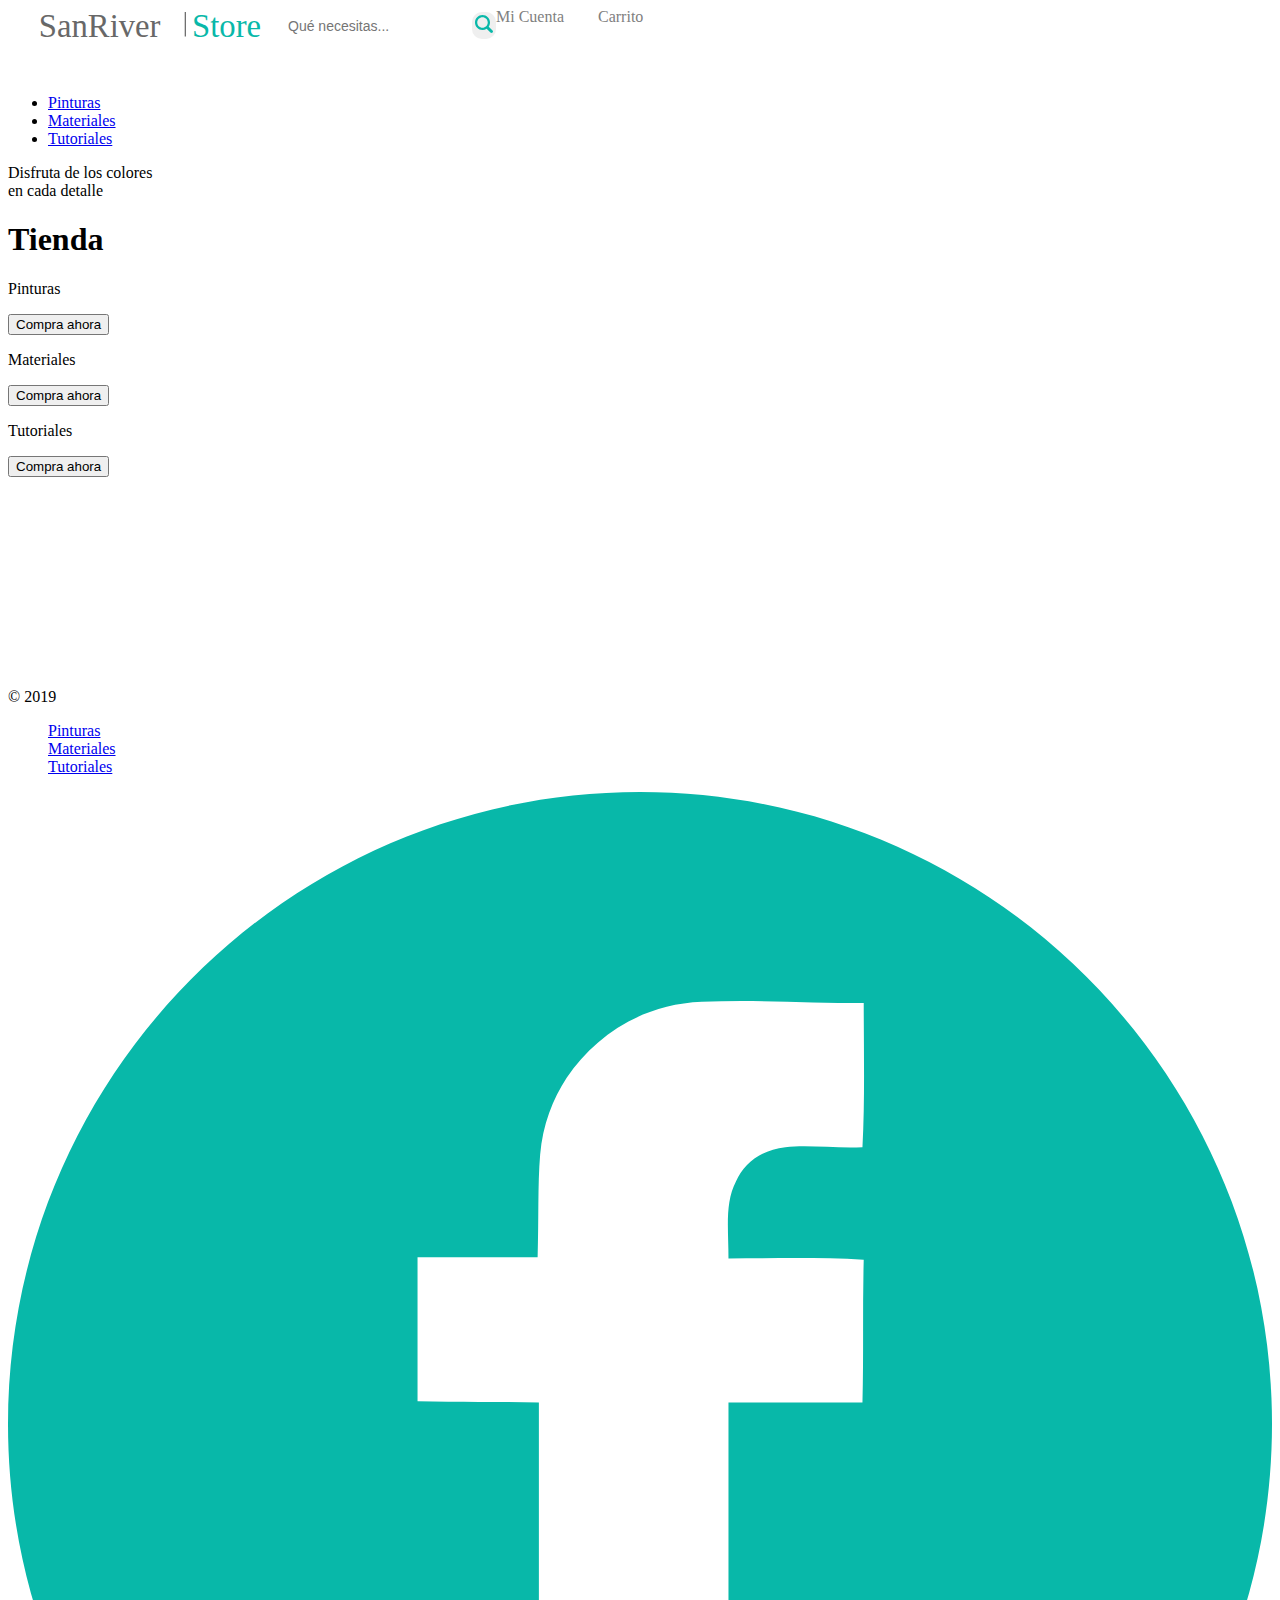
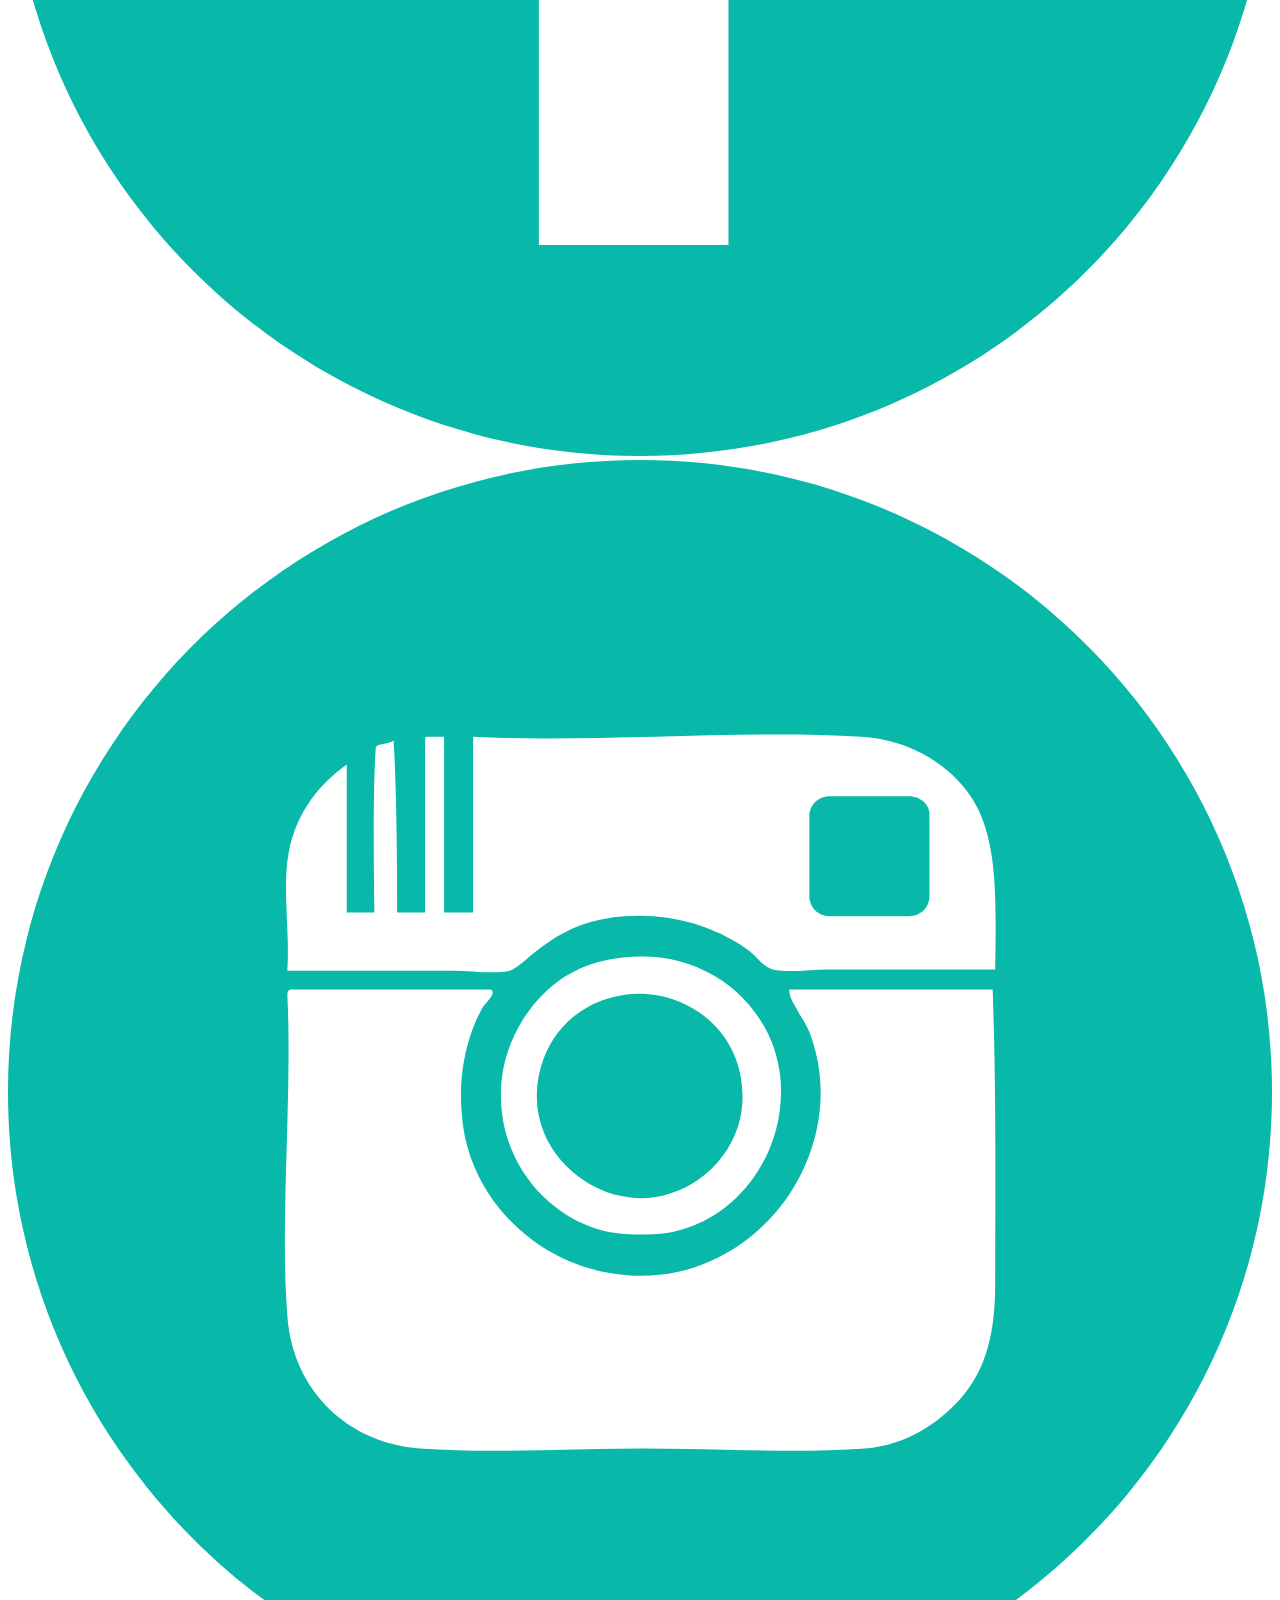
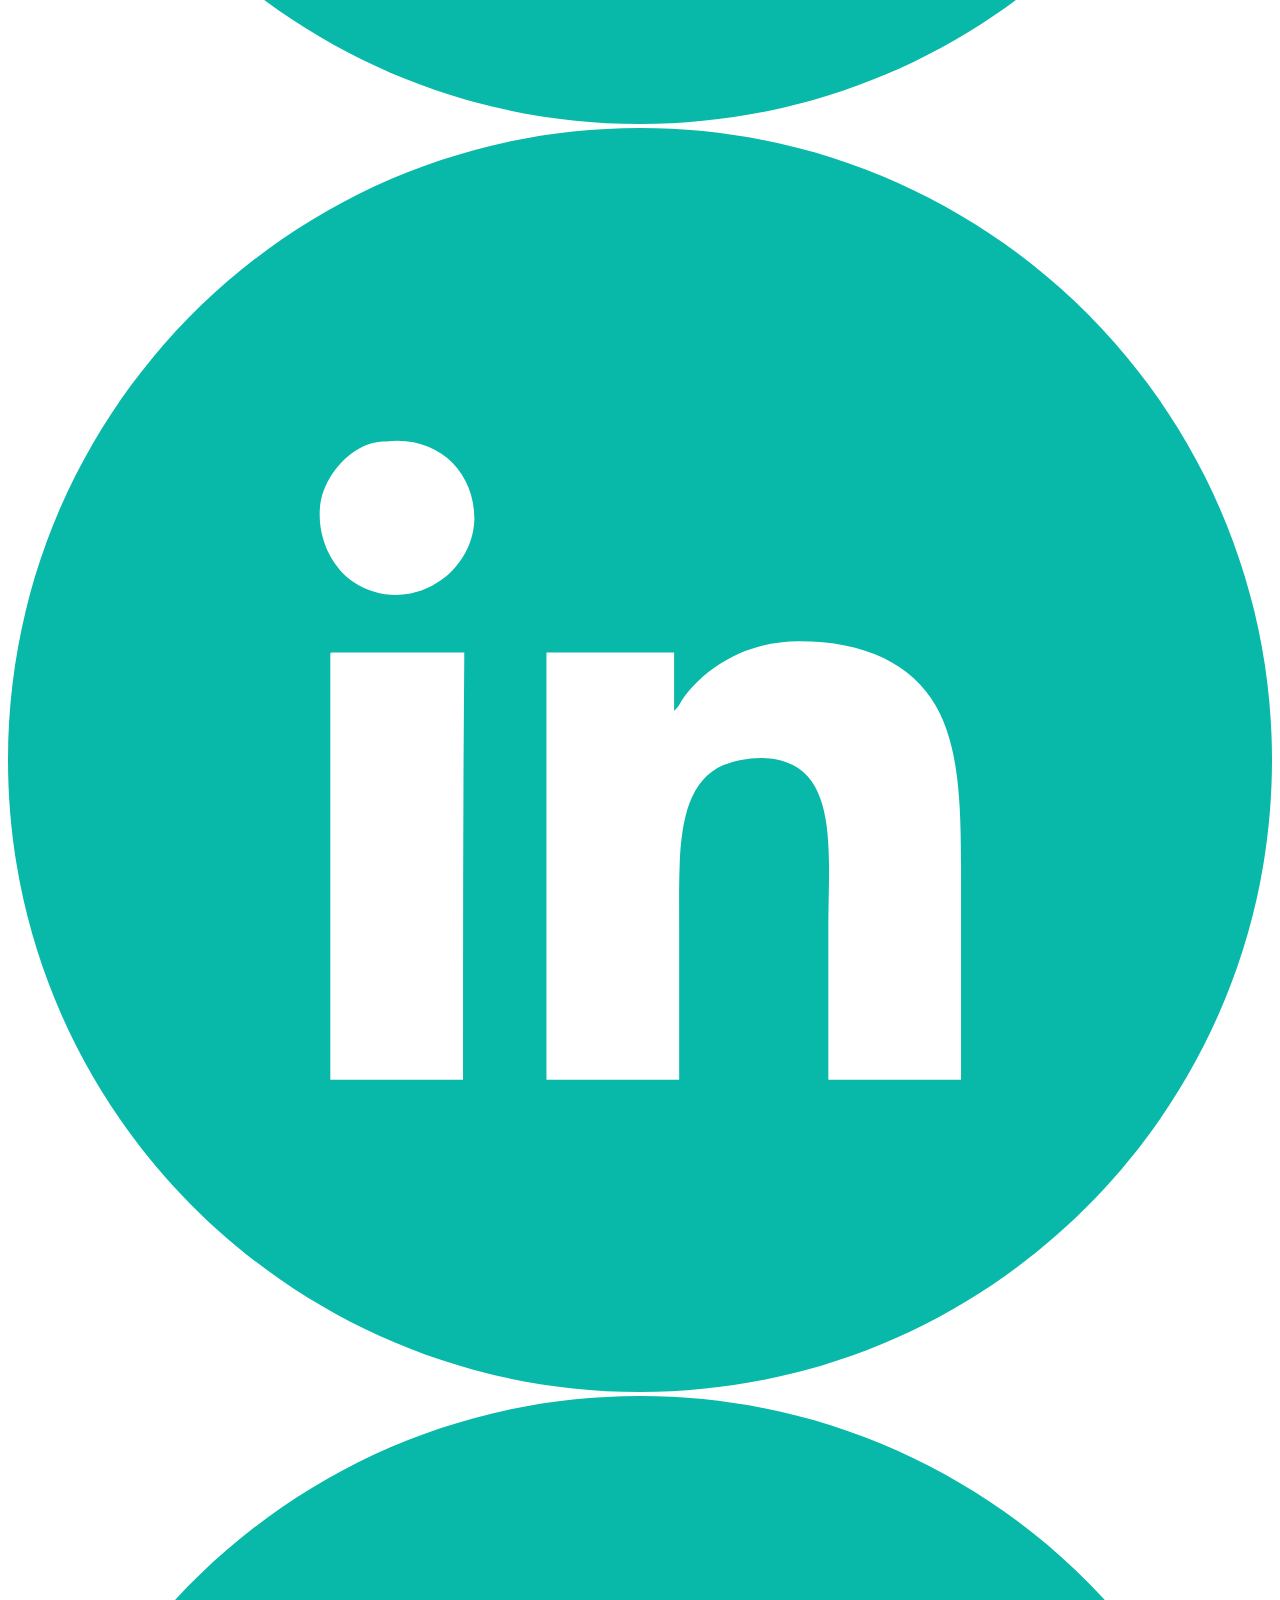
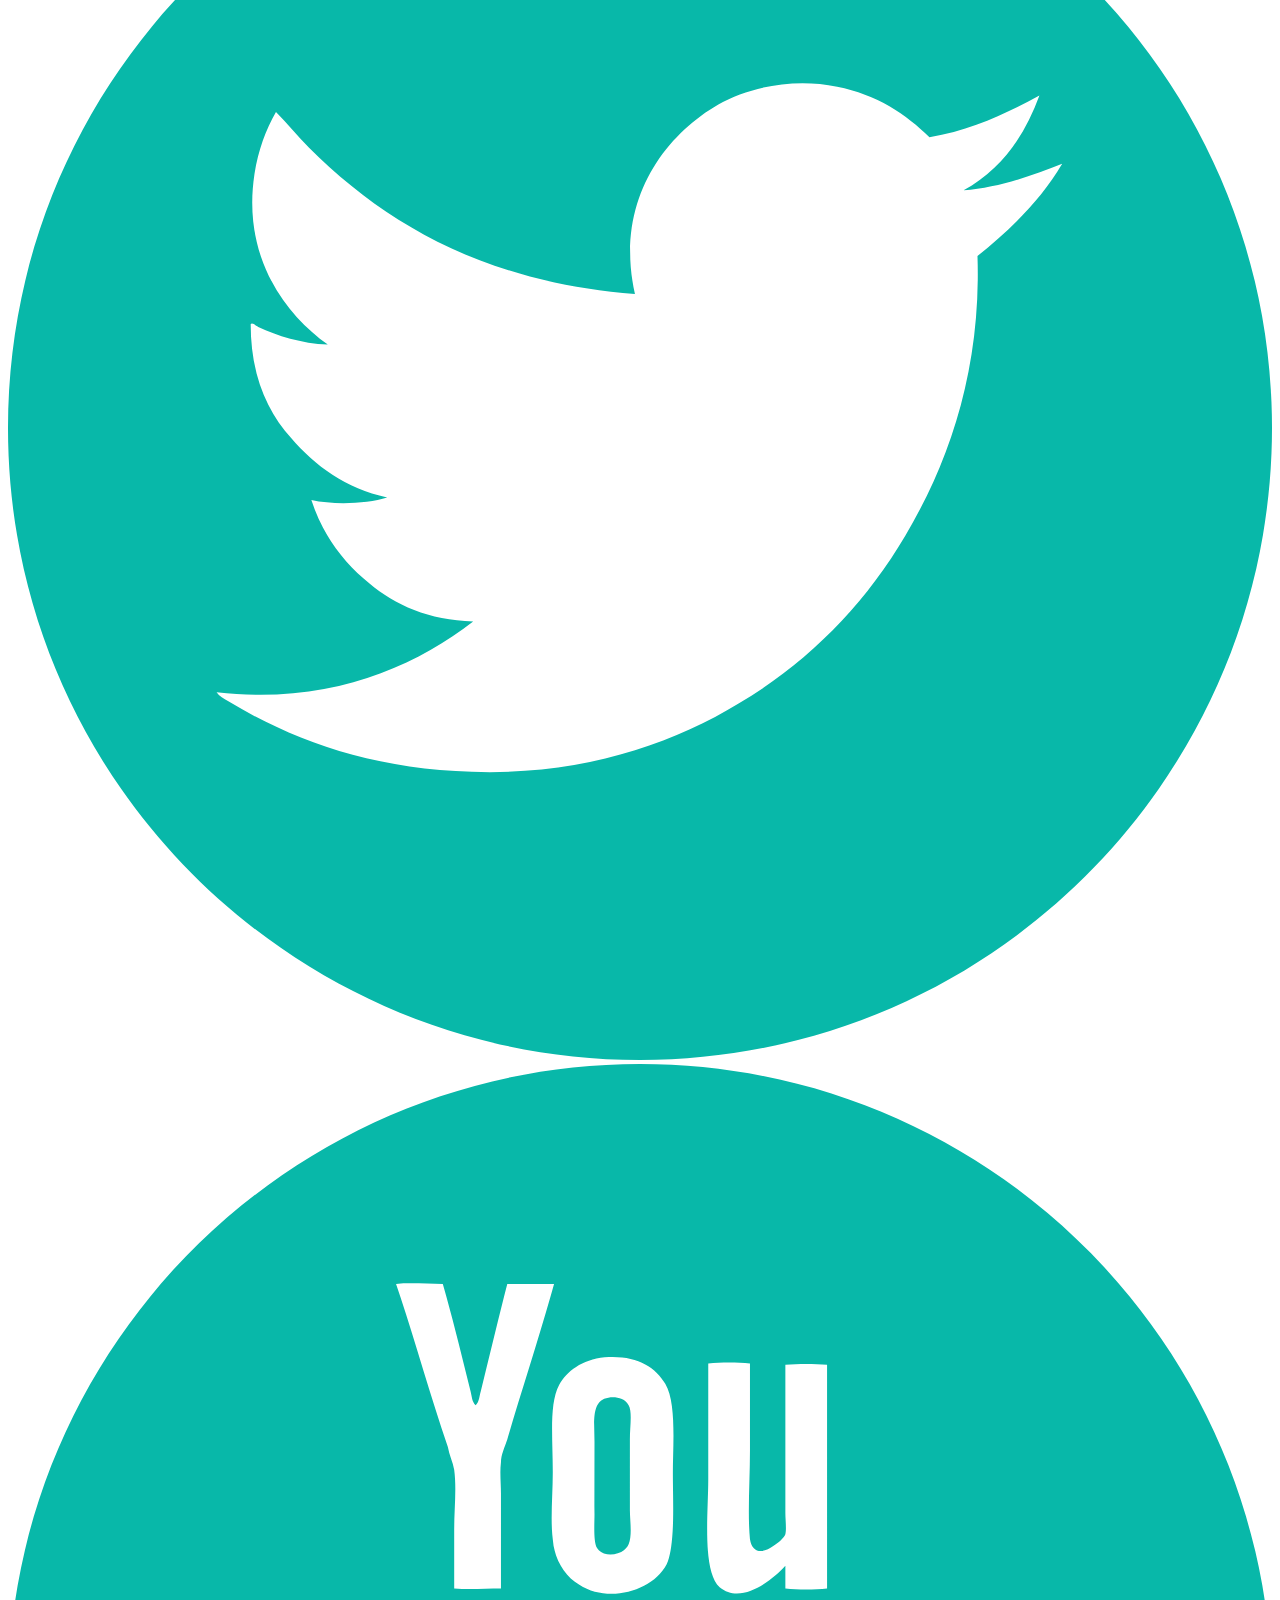
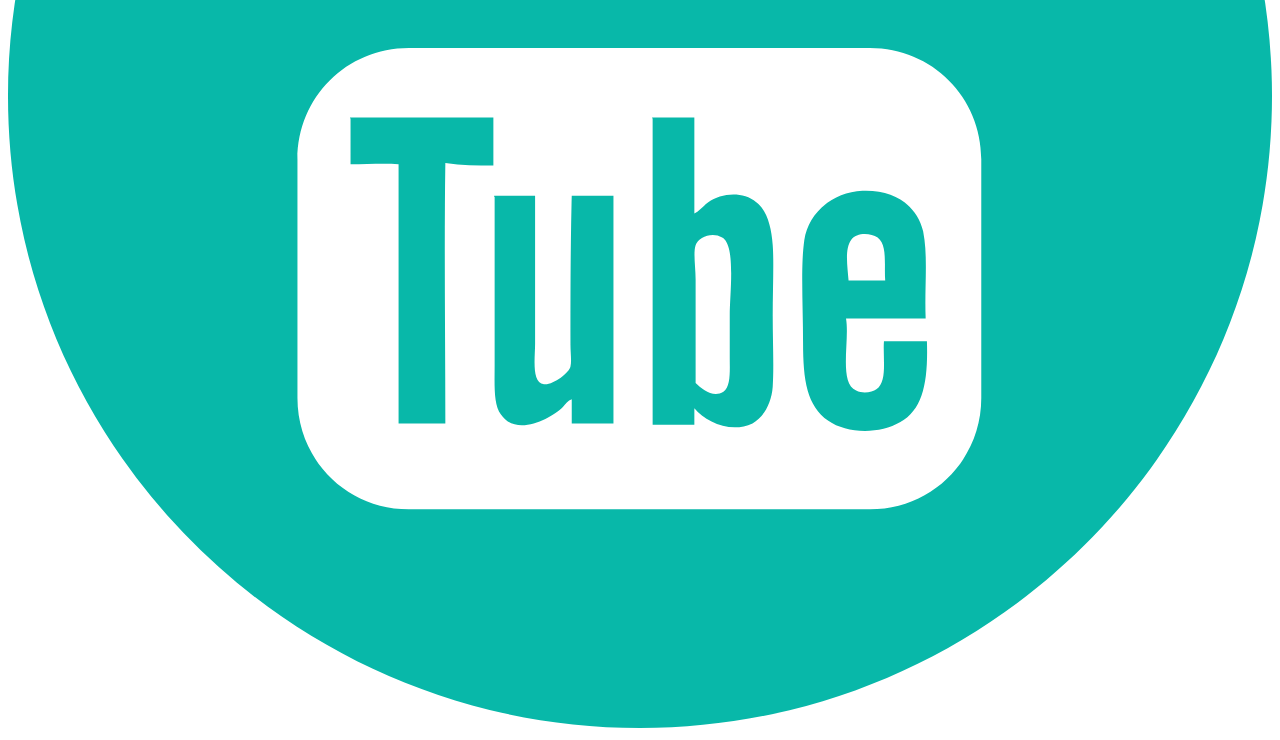
<file: index.html>
<!DOCTYPE html>
<html lang="es">
<head>
    <meta charset="UTF-8">
    <meta name="viewport" content="width=device-width, initial-scale=1.0">
    <meta http-equiv="X-UA-Compatible" content="ie=edge">
    <title>SanRiver|Store</title>
    <link rel="icon" type="image/png" href="assets/img/logo-pequeno.png">
    <link href="https://fonts.googleapis.com/css?family=Livvic:400,700,900&display=swap" rel="stylesheet">
    <link rel="stylesheet" href="assets/css/main.css">
    <link rel="stylesheet" href="https://use.fontawesome.com/releases/v5.7.2/css/all.css" integrity="sha384-fnmOCqbTlWIlj8LyTjo7mOUStjsKC4pOpQbqyi7RrhN7udi9RwhKkMHpvLbHG9Sr" crossorigin="anonymous">

    <meta name="viewport" content="width=device-width, initial-scale=1.0, maximum-scale=1.0, user-scalable=no" />
</head>
<body>
    <div class="burger-button" id="burger-menu">
        <i class="fas fa-bars"></i>
    </div>
    <header>
       <nav class="navegador">
            <a class="logo-sanriver" href="">
                <img class="logo-san" src="assets/img/logo-01.svg">
            </a>
                <div class="search-bar">
                    <input  type="text" placeholder="Qué necesitas...">
                    <button class="search-button" type="button"></button>
                </div>
                <div class="nav-principal">
                    <a href="#">Mi Cuenta</a>
                    <a href="#">Carrito</a>
                </div>
        </nav>

    <nav class="nav-departamentos">
        
            <ul class="departamentos">
            <li><a href="#">Pinturas</a>
            </li> 
            <li><a href="#">Materiales</a>
            </li> 
            <li><a href="#">Tutoriales</a>
            </li> 
            </ul>
    </nav>
    </header>
    
    <section id="home-cover">
        <p class="text-hero">Disfruta de los colores<br>en cada detalle</p>
    </section>

    <section class="tienda-contenedor">
        <h1 class="tienda-titulo">Tienda</h1>
        <div class="block-boxes">
                <div class="box-pintura">
                        <div>
                            <p>Pinturas</p>
                        </div>
                        <div>
                                <button type="button" class="button-tienda">Compra ahora</button>
                        </div>
                    </div>
                <div class="box-materiales">
                        <div>
                            <p>Materiales</p>
                        </div>
                        <div>
                                <button type="button" class="button-tienda">Compra ahora</button>
                        </div>
                    </div>
                <div class="box-tutoriales">
                        <div>
                            <p>Tutoriales</p>
                        </div>
                        <div>
                                <button type="button" class="button-tienda">Compra ahora</button>
                        </div>
                    </div>
            
        </div>
    </section>
    
</body>
<footer class="footer">
    <div class="logo-copyr">
        <img src="assets/img/logo-blanco.svg" alt="logofooter">
        <p>© 2019</p>
    </div>
    <ul class="footer-nav" style="list-style-type: none;">
            <li><a href="#">Pinturas</a>
            </li> 
            <li><a href="#">Materiales</a>
            </li> 
            <li><a href="#">Tutoriales</a>
            </li> 
    </ul>
    <div class="social-contenedor">
        <a href="#"><img src="assets/img/facebook.svg" alt="logo-face"></a>
        <a href="#"><img src="assets/img/instagram.svg" alt="logo-ins"></a>
        <a href="#"><img src="assets/img/linkedin.svg" alt="logo-like"></a>
        <a href="#"><img src="assets/img/twitter.svg" alt="logo-twitter"></a>
        <a href="#"><img src="assets/img/youtube.svg" alt="logo-youtube"></a>
    </div>
    <script>
            console.log('Hola mundo');
            
    
            const menu = document.querySelector('.nav-departamentos');
            console. log (menu);
            const burgerButton = document.querySelector('#burger-menu');
            console. log (burgerButton);
            
    
            burgerButton.addEventListener('click', hideShow)
    
            function hideShow() {
                if(menu.classList.contains('is-active')) {
                    menu.classList.remove('is-active');
                } else {
                    menu.classList.add('is-active');
                    }
            }
             
    </script>
</footer>
</html>
</file>
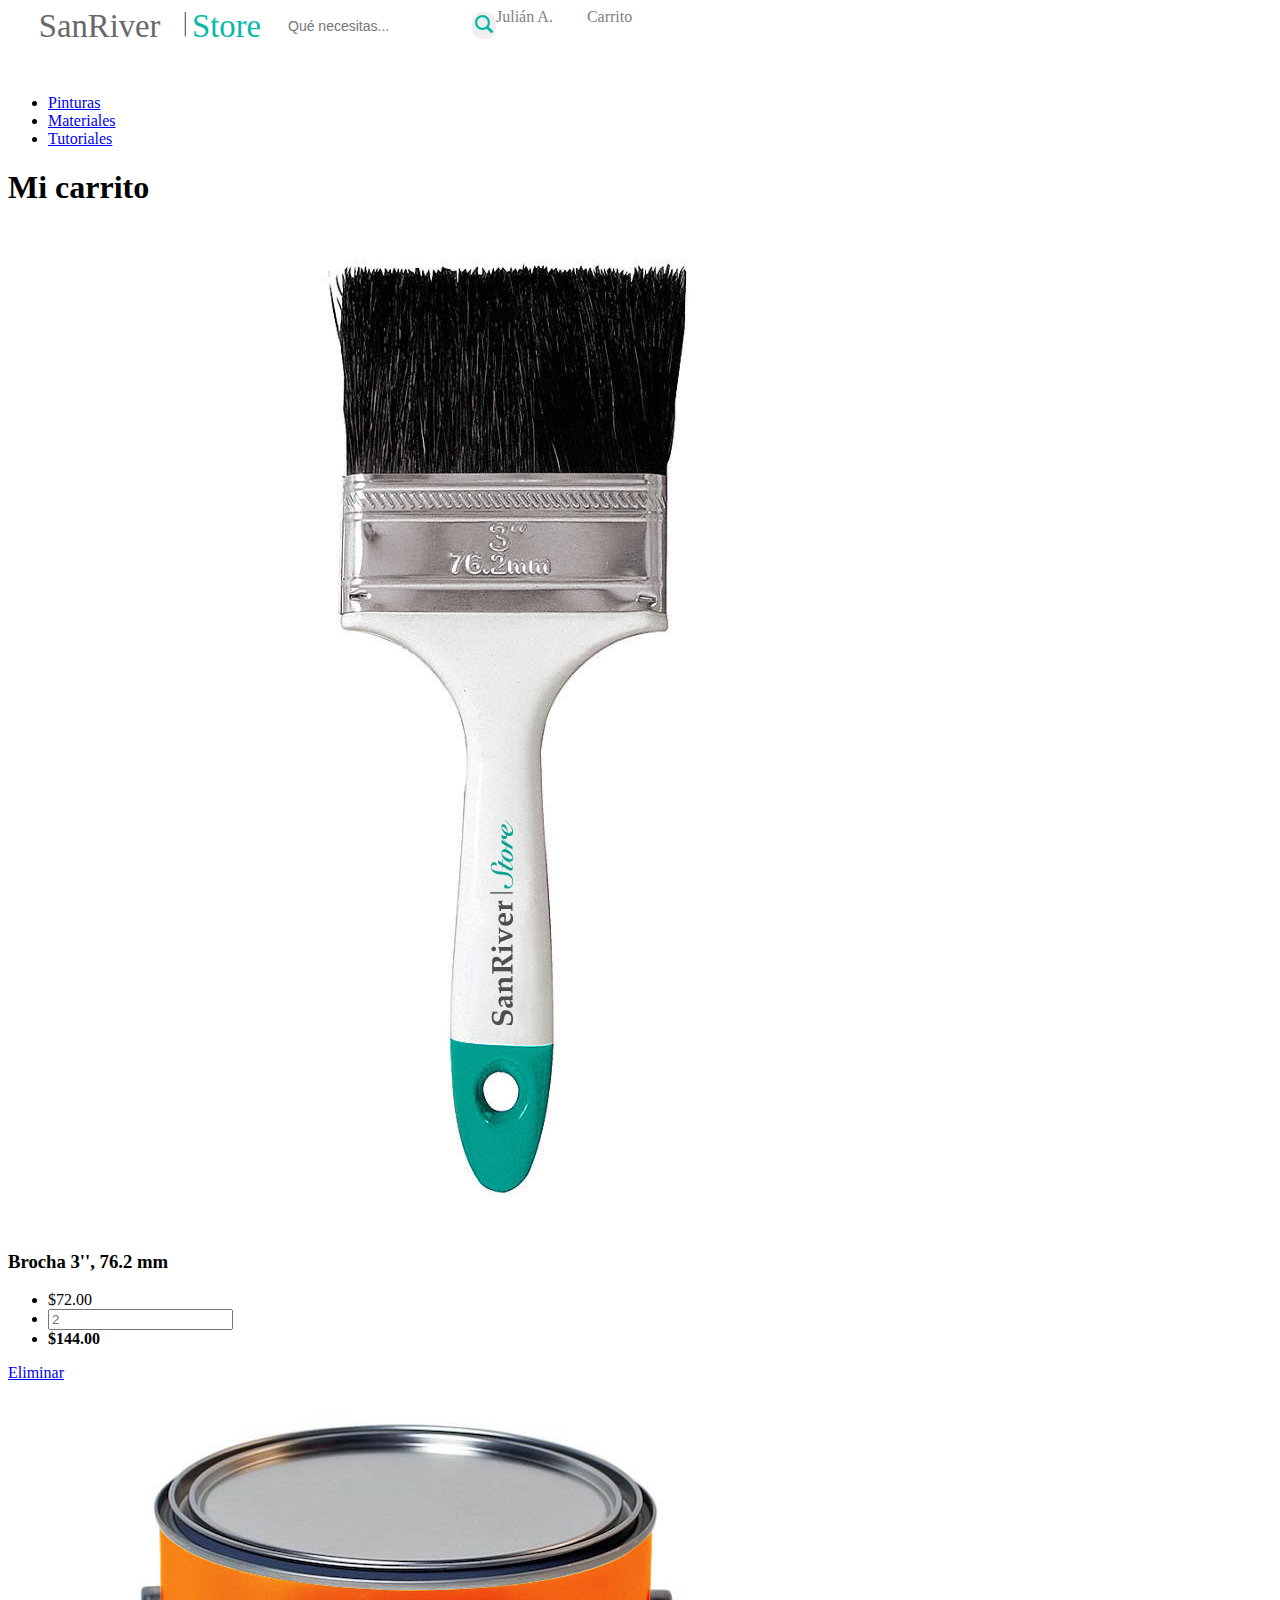
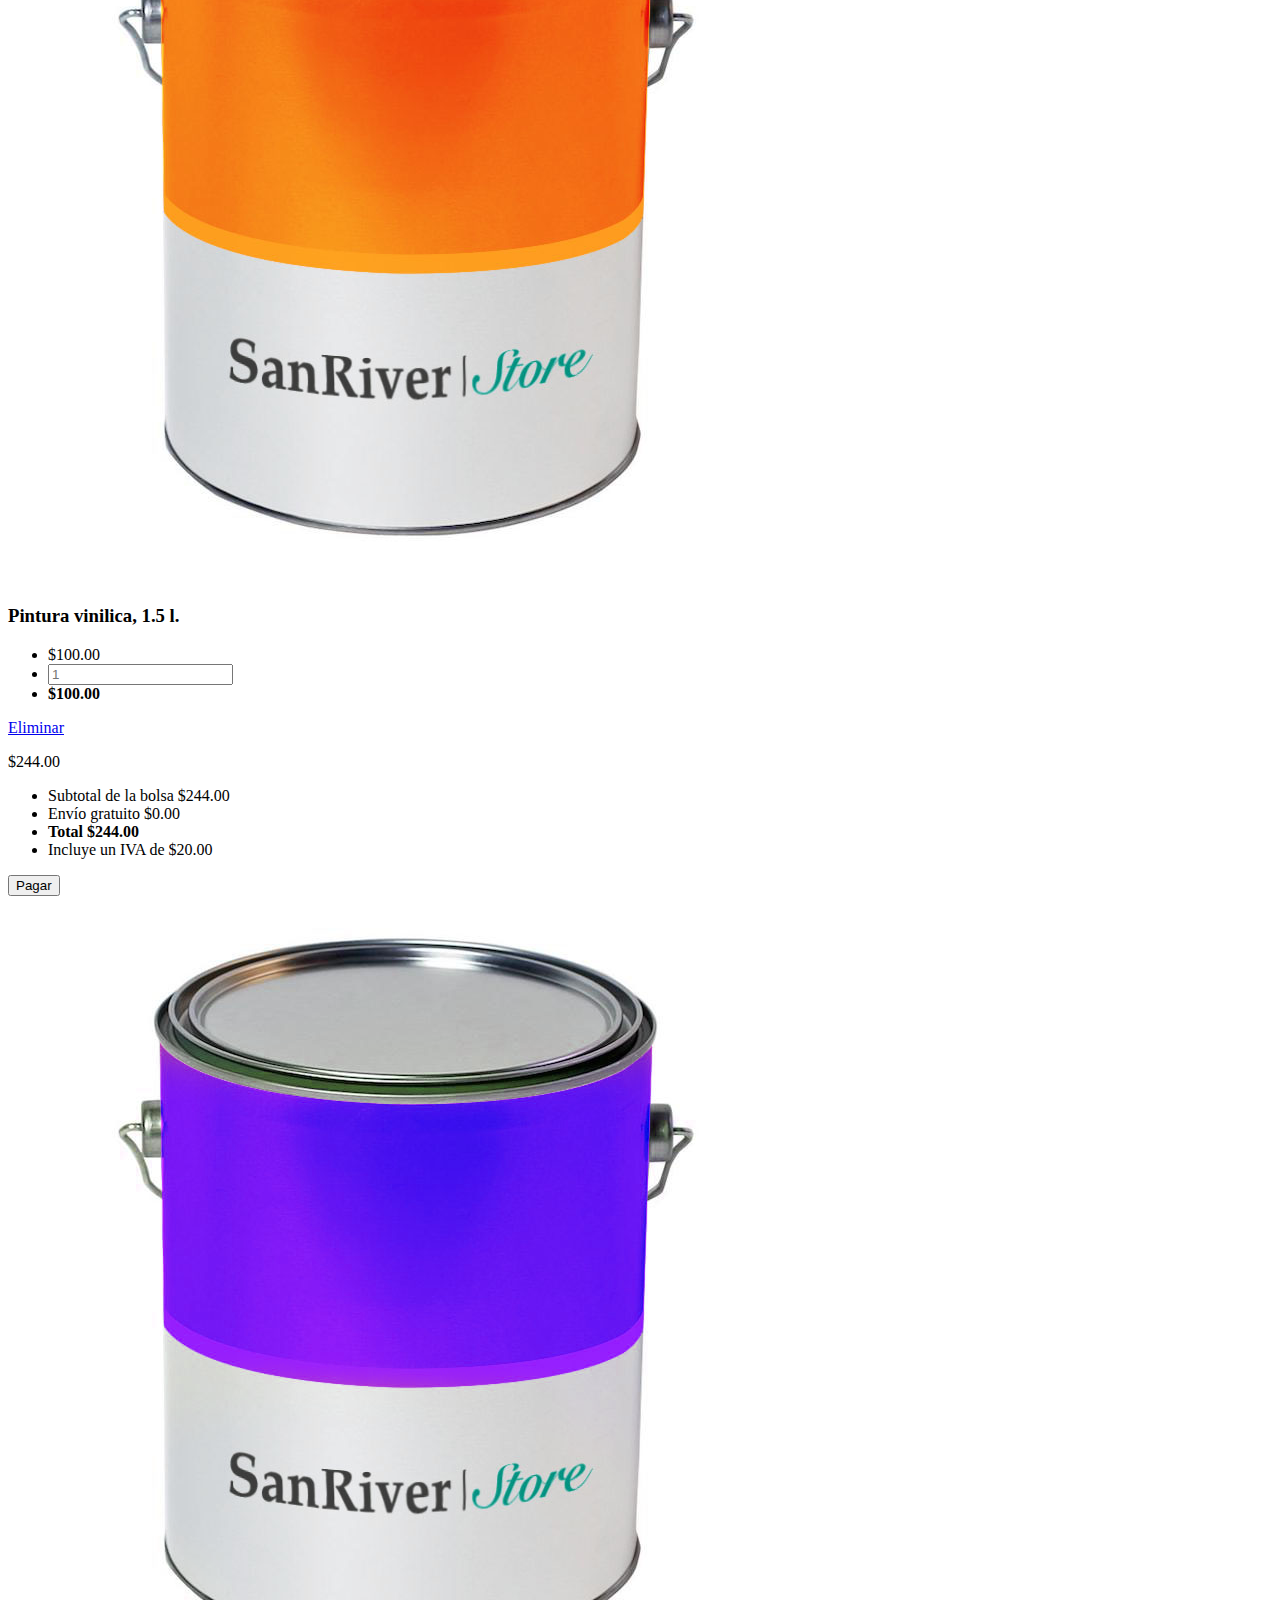
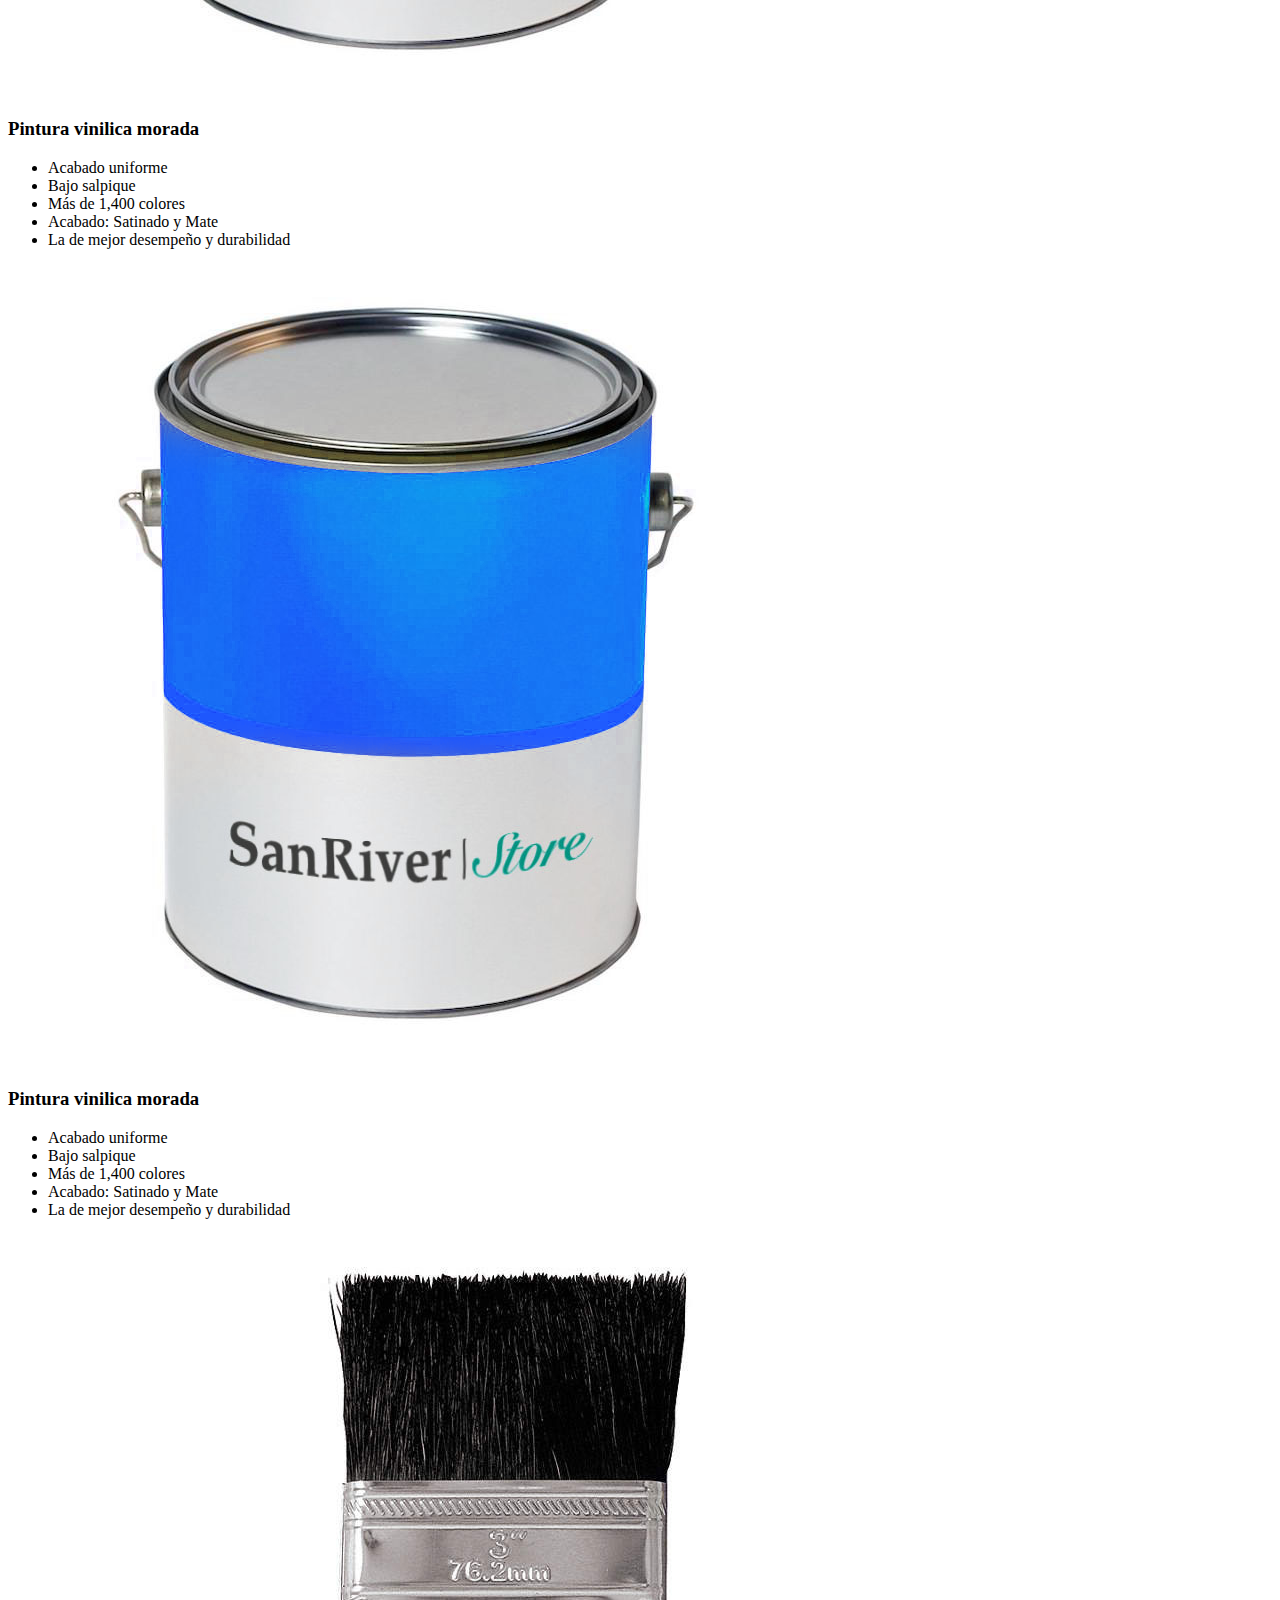
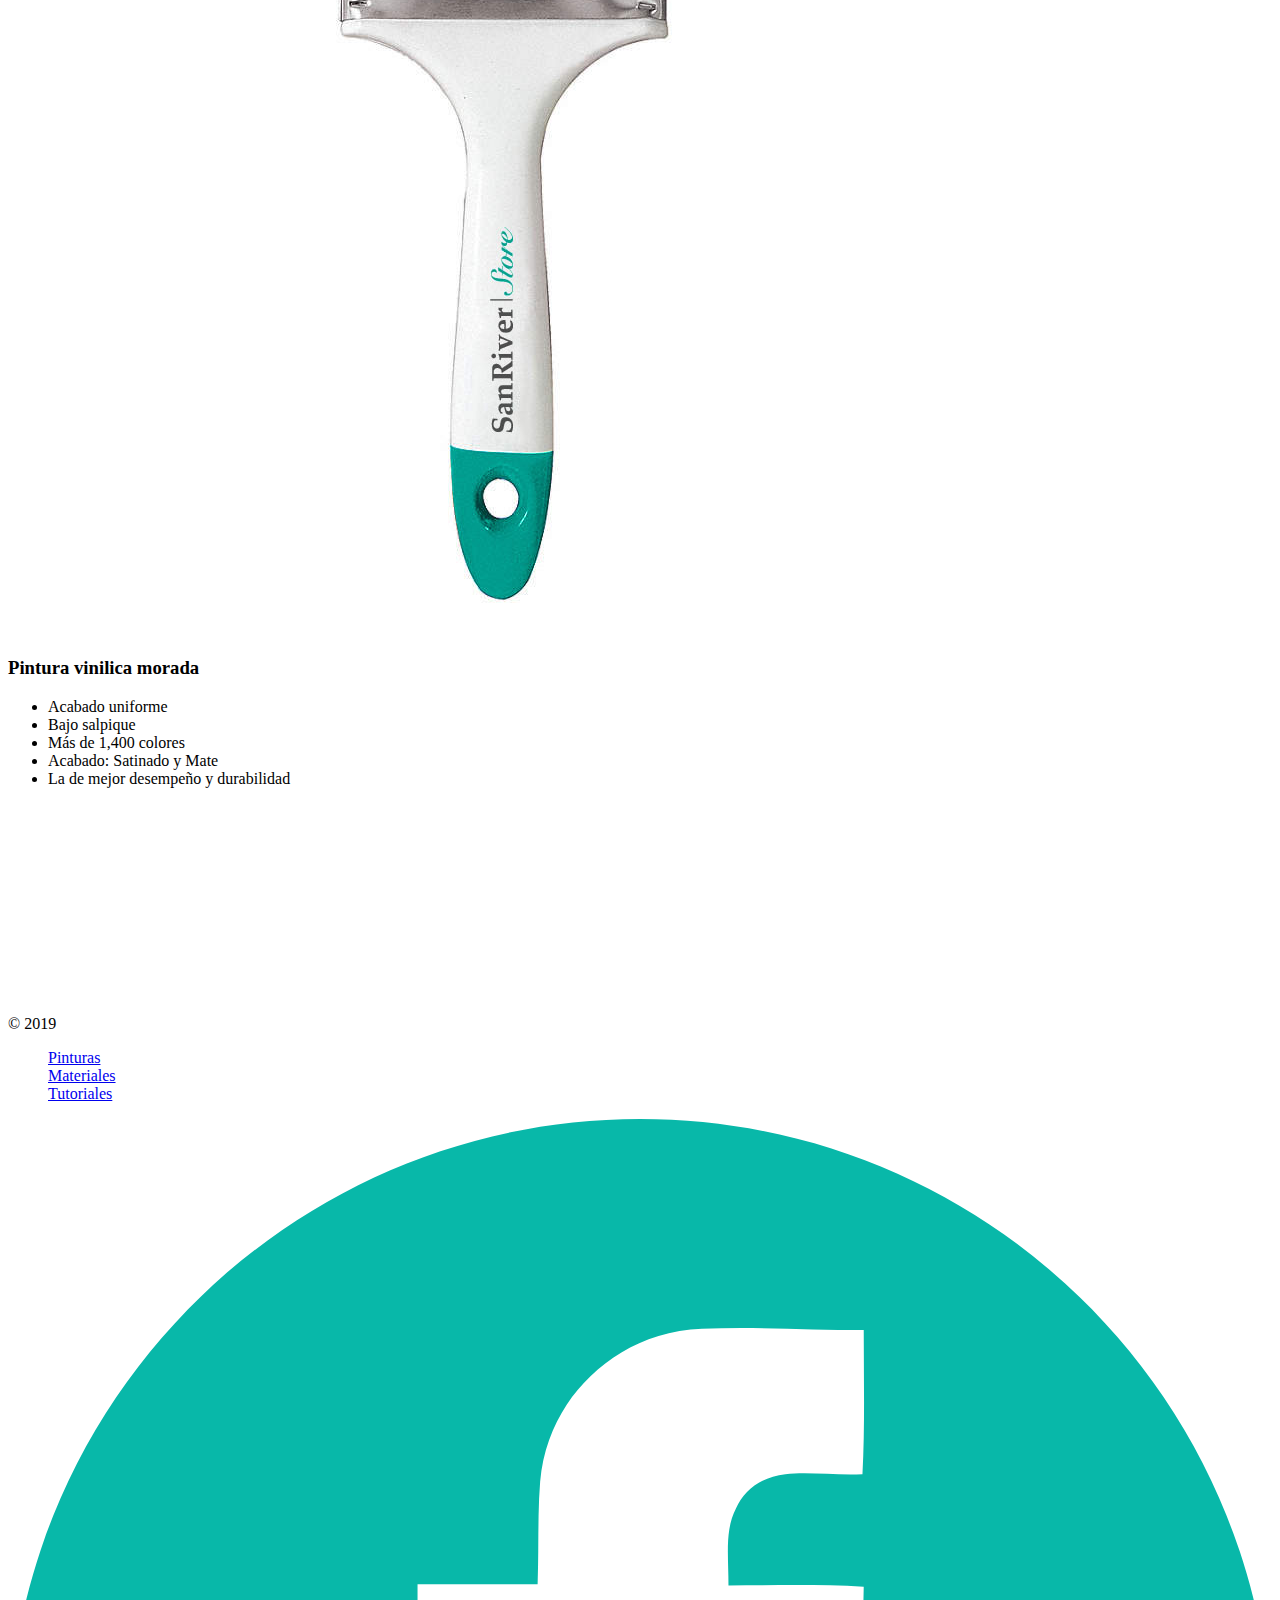
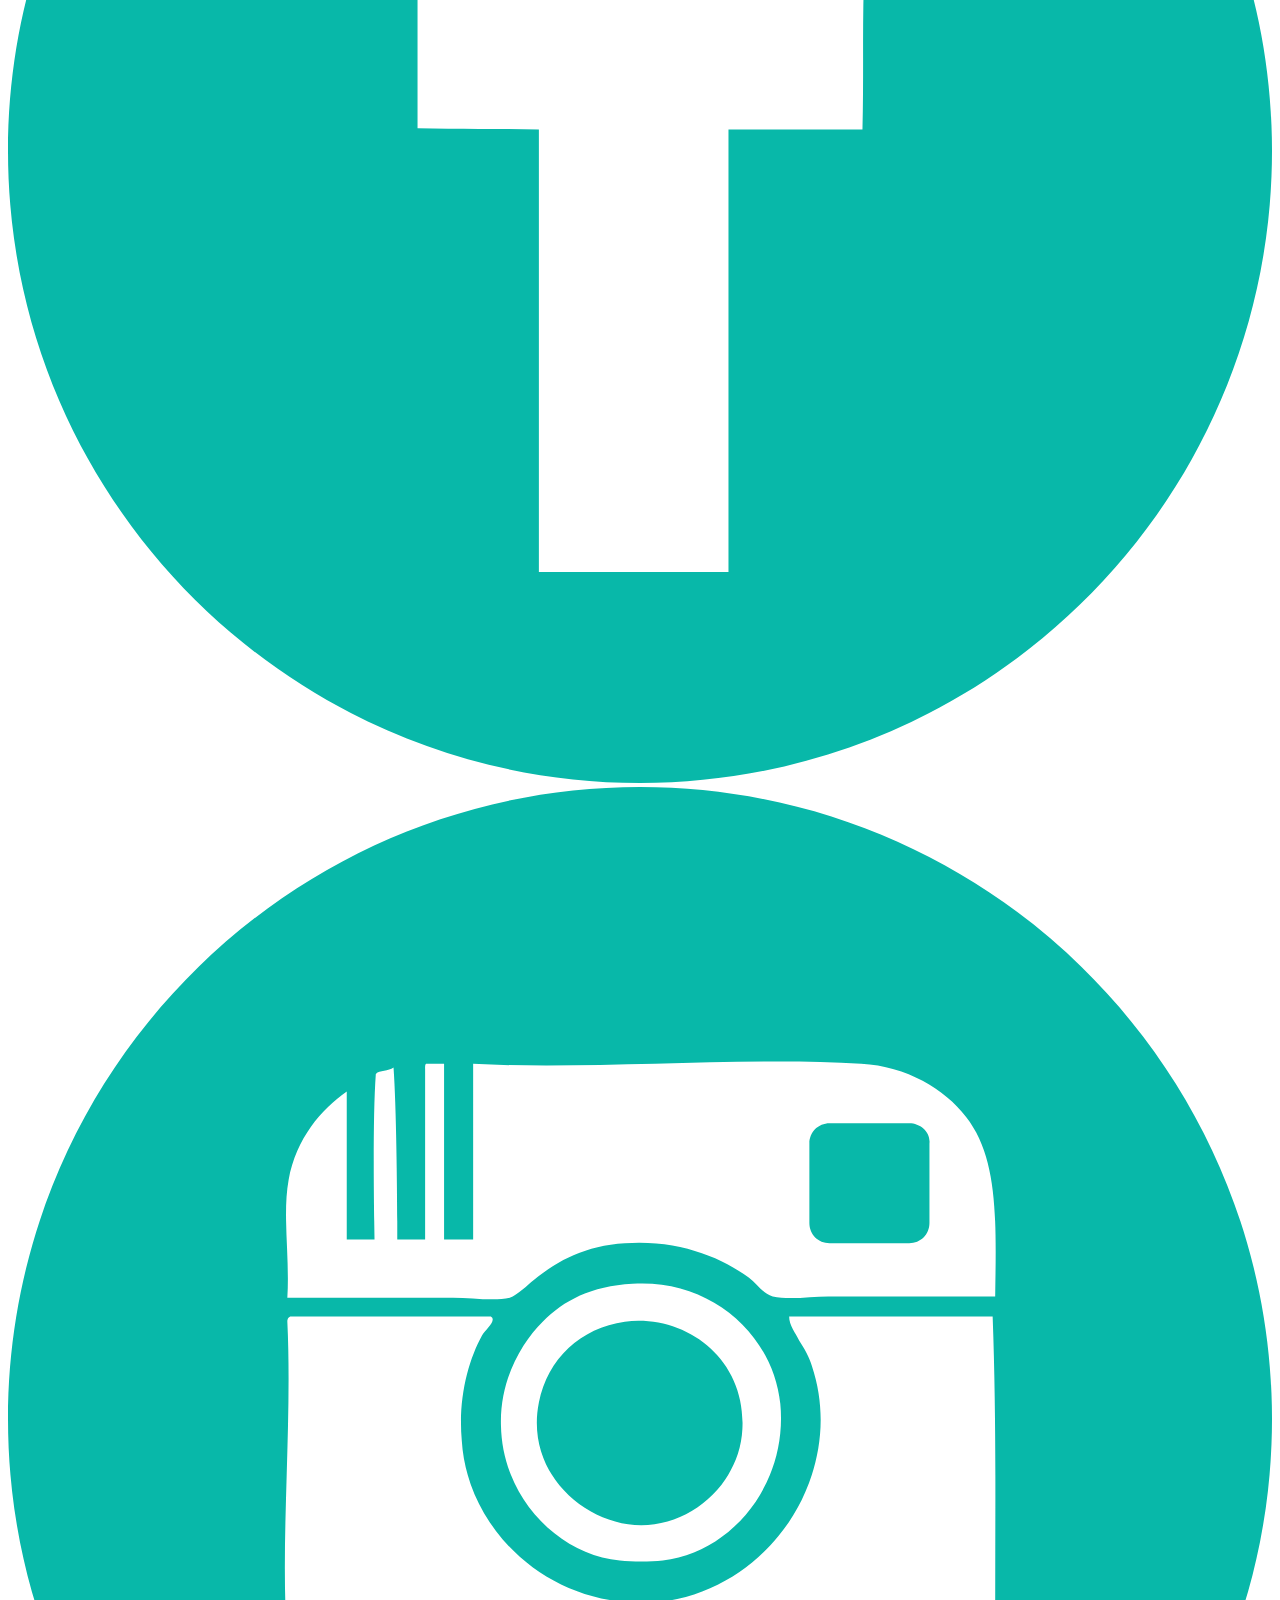
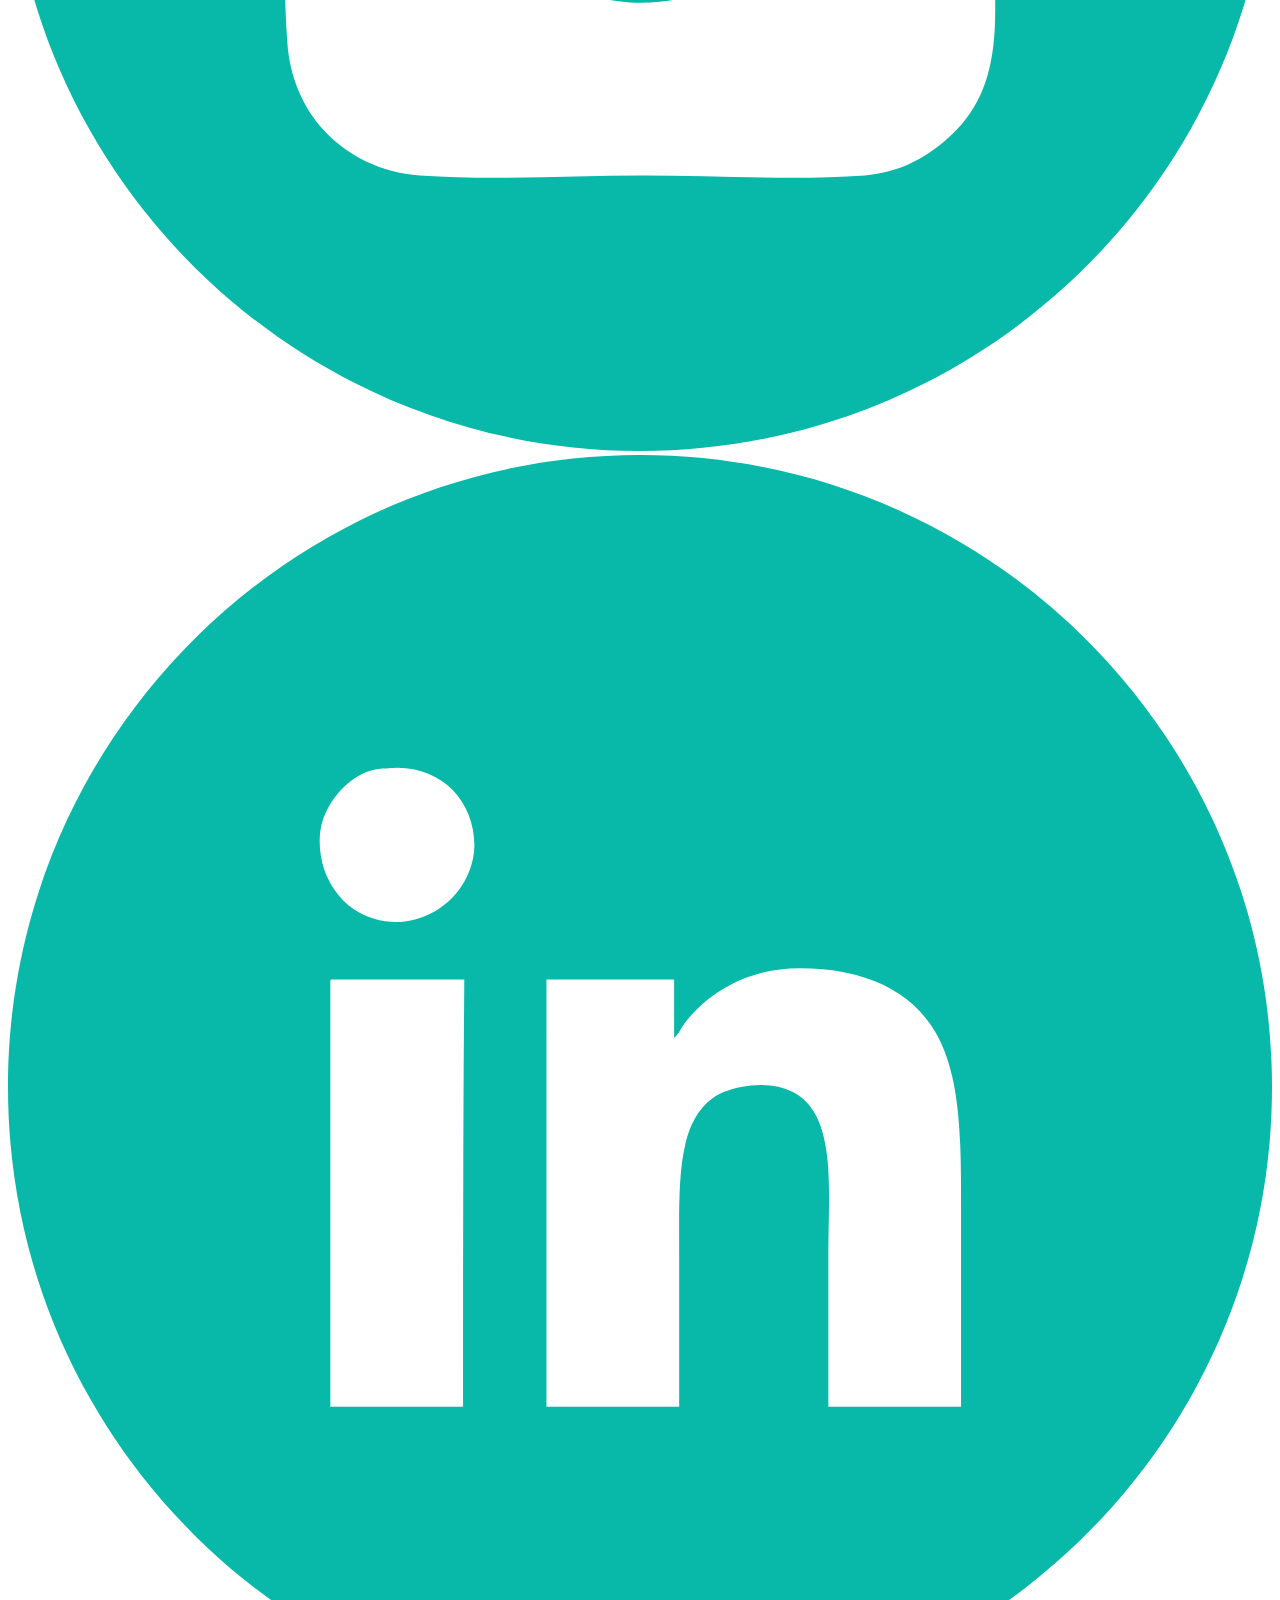
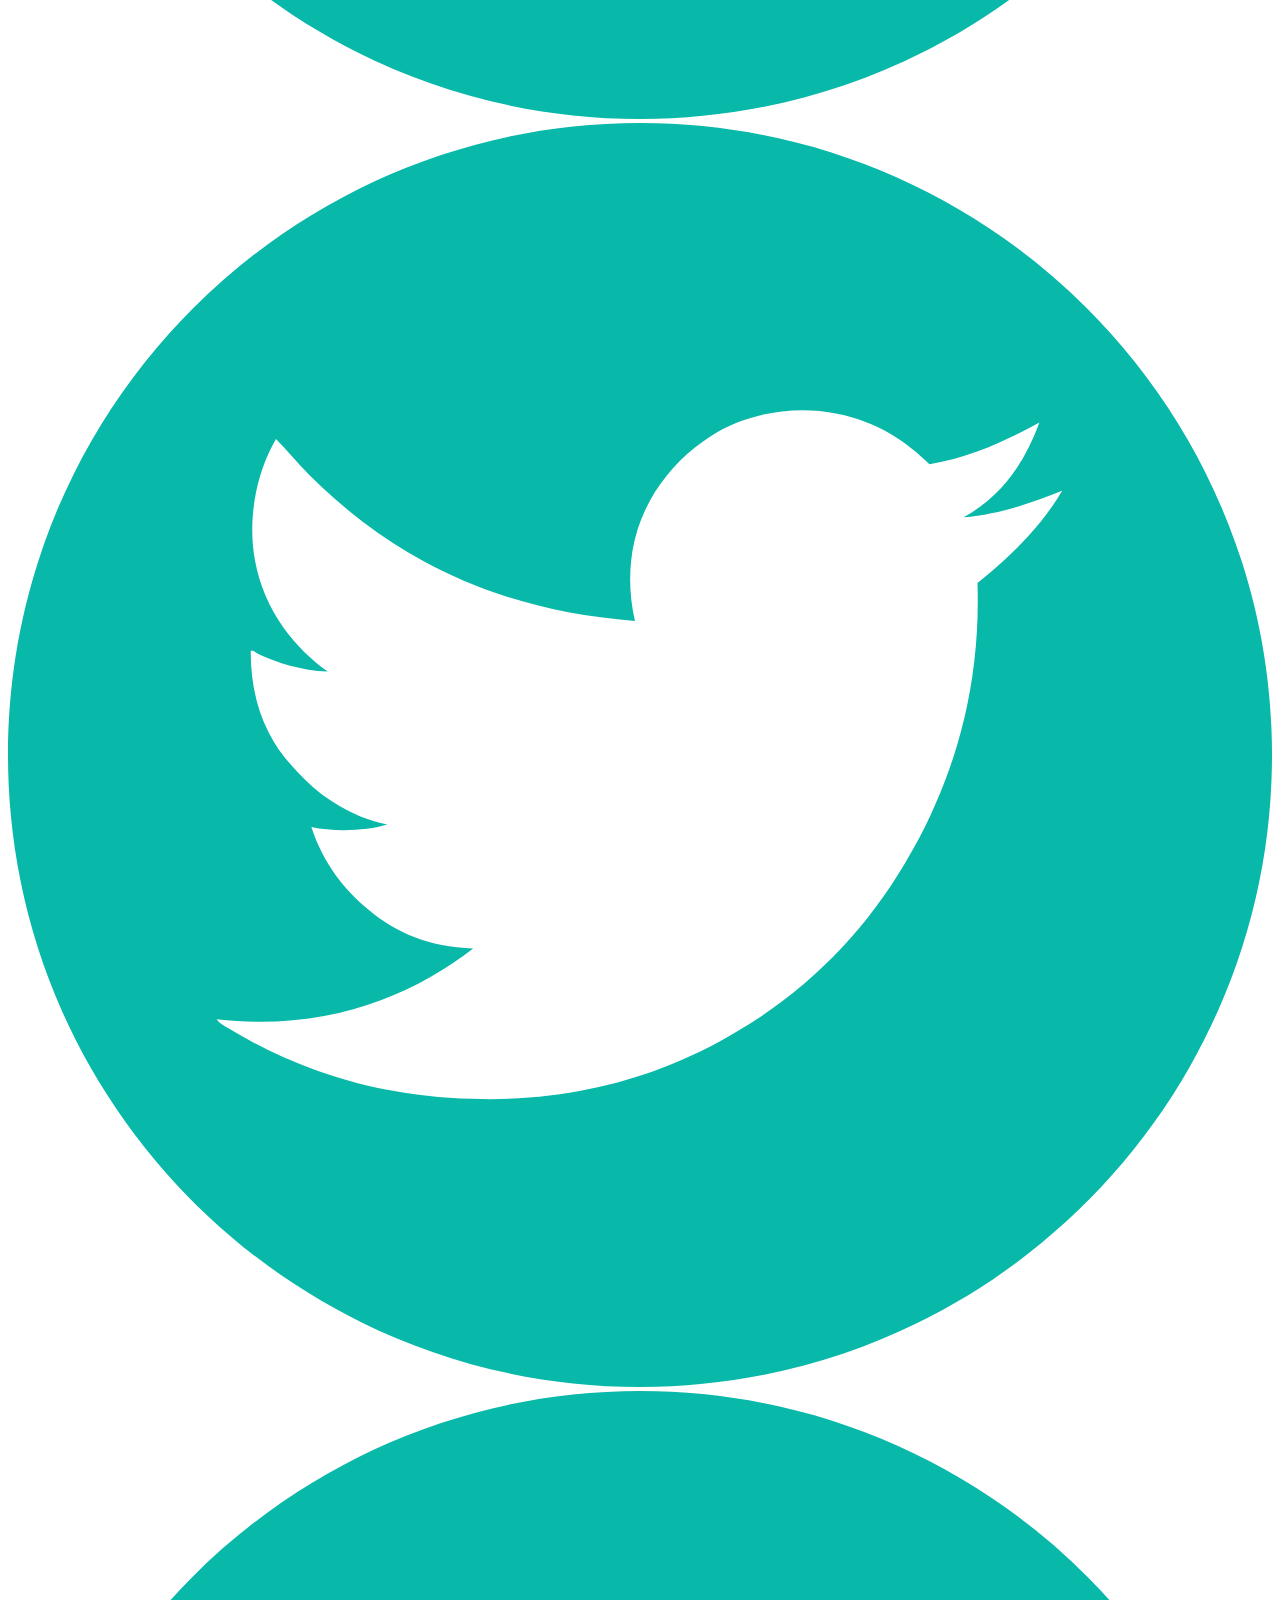
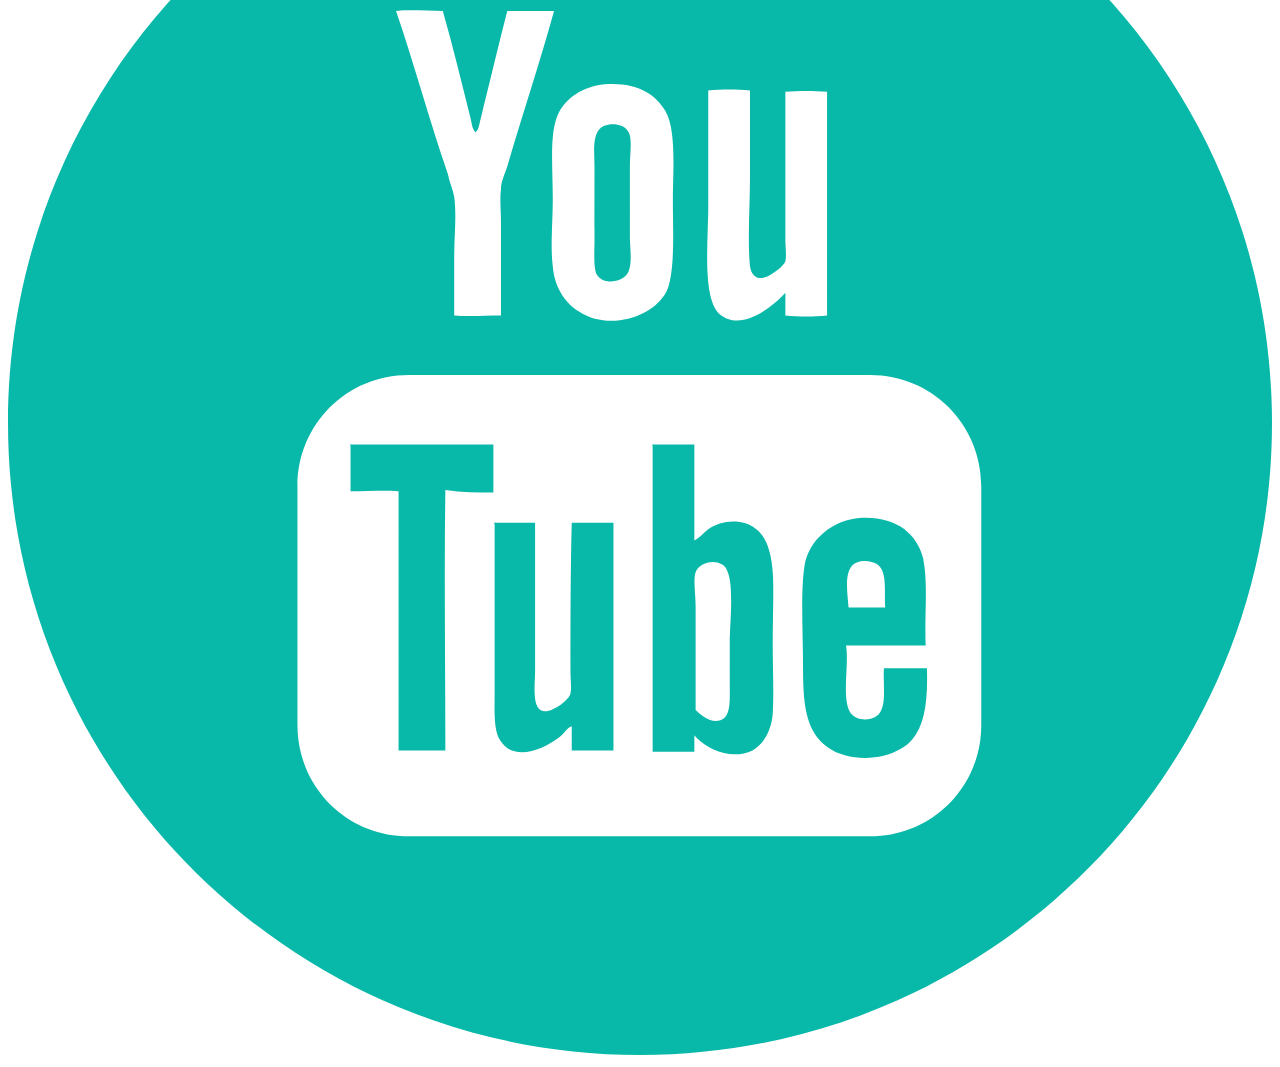
<file: carrito.html>
<!DOCTYPE html>
<html lang="es">
<head>
    <meta charset="UTF-8">
    <meta name="viewport" content="width=device-width, initial-scale=1.0">
    <meta http-equiv="X-UA-Compatible" content="ie=edge">
    <title>SanRiver|Store</title>
    <link rel="icon" type="image/png" href="assets/img/logo-pequeno.png">
    <link href="https://fonts.googleapis.com/css?family=Livvic:400,700,900&display=swap" rel="stylesheet">
    <link rel="stylesheet" href="assets/css/main.css">
    <link rel="stylesheet" href="https://use.fontawesome.com/releases/v5.7.2/css/all.css" integrity="sha384-fnmOCqbTlWIlj8LyTjo7mOUStjsKC4pOpQbqyi7RrhN7udi9RwhKkMHpvLbHG9Sr" crossorigin="anonymous">

    <meta name="viewport" content="width=device-width, initial-scale=1.0, maximum-scale=1.0, user-scalable=no" />
</head>
<body>
    <div class="burger-button" id="burger-menu">
        <i class="fas fa-bars"></i>
    </div>
    <header>
       <nav class="navegador">
            <a class="logo-sanriver" href="">
                <img class="logo-san" src="assets/img/logo-01.svg">
            </a>
                <div class="search-bar">
                    <input  type="text" placeholder="Qué necesitas...">
                    <button class="search-button" type="button"></button>
                </div>
                <div class="nav-principal">
                    <a href="#">Julián A.</a>
                    <a href="#">Carrito</a>
                </div>
        </nav>

    <nav class="nav-departamentos">
        
            <ul class="departamentos">
            <li><a href="#">Pinturas</a>
            </li> 
            <li><a href="#">Materiales</a>
            </li> 
            <li><a href="#">Tutoriales</a>
            </li> 
            </ul>
    </nav>
    </header>
    
    <section id="carrito">
    
    <div class="carrito-contenedor">
        <h1 class="carrito-titulo">Mi carrito</h1>
        
    <div class="carrito-producto">
            <img src="assets/img/brocha.jpg" alt="brocha sanriver">
            <div>
                    <div class="precio-num">
                            <h3>Brocha 3'', 76.2 mm</h3>
                            <ul>
                                <li>$72.00</li>
                                <li><input type="text" placeholder="2"></li>
                                <li><strong>$144.00</strong></li>
                            </ul>
                    </div>
                        <a class="carrito-eliminar" href="#">Eliminar</a>
            </div>
            
    </div>
        
        
        <div class="carrito-producto">
                <img src="assets/img/pintura.jpg" alt="brocha sanriver">
                <div>
                <div class="precio-num">
                        <h3>Pintura vinilica, 1.5 l.</h3>
                        <ul>
                            <li>$100.00</li>
                            <li><input type="text" placeholder="1"></li>
                            <li><strong>$100.00</strong></li>
                        </ul>
                </div>
                    <a href="#">Eliminar</a>
                </div>
        </div >
        <div class="total">
                <p>$244.00</p>
                <ul>
                <li>Subtotal de la bolsa $244.00</li>
                <li>Envío gratuito	$0.00</li>
                <li><strong> Total	$244.00 </strong></li>
                <li> Incluye un IVA de $20.00</li>
                </ul>

                <div>
                        <button type="button" class="button-total">Pagar</button>
                </div>
        </div>
        
    </div>
    </section>
    <section id="recomendaciones">
        
        <div class="card">
        <img src="assets/img/pintura-morada.png" alt="pintura morada">
        <div>
        <h3>Pintura vinilica morada</h3>
        <ul>
            <li>Acabado uniforme</li>
            <li>Bajo salpique</li>
            <li>Más de 1,400 colores</li>
            <li>Acabado: Satinado y Mate</li>
            <li> La de mejor desempeño y durabilidad</li>
        </ul>
    </div>
        
    </div>

    <div class="recomen-contenedor">
        
            <div class="card">
            <img src="assets/img/pintura-azul.png" alt="pintura morada">
            <div>
            <h3>Pintura vinilica morada</h3>
            <ul>
                <li>Acabado uniforme</li>
                <li>Bajo salpique</li>
                <li>Más de 1,400 colores</li>
                <li>Acabado: Satinado y Mate</li>
                <li> La de mejor desempeño y durabilidad</li>
            </ul>
        </div>
            </div>
            
        </div>

        <div class="recomen-contenedor">
        
                <div class="card">
                <img src="assets/img/brocha.jpg" alt="pintura morada">
                <div>
                <h3>Pintura vinilica morada</h3>
                <ul>
                    <li>Acabado uniforme</li>
                    <li>Bajo salpique</li>
                    <li>Más de 1,400 colores</li>
                    <li>Acabado: Satinado y Mate</li>
                    <li> La de mejor desempeño y durabilidad</li>
                </ul>
            </div>
                </div>
                
            </div>

    
</section>
    
    
</body>
<footer class="footer">
    <div class="logo-copyr">
        <img src="assets/img/logo-blanco.svg" alt="logofooter">
        <p>© 2019</p>
    </div>
    <ul class="footer-nav" style="list-style-type: none;">
            <li><a href="#">Pinturas</a>
            </li> 
            <li><a href="#">Materiales</a>
            </li> 
            <li><a href="#">Tutoriales</a>
            </li> 
    </ul>
    <div class="social-contenedor">
        <a href="#"><img src="assets/img/facebook.svg" alt="logo-face"></a>
        <a href="#"><img src="assets/img/instagram.svg" alt="logo-ins"></a>
        <a href="#"><img src="assets/img/linkedin.svg" alt="logo-like"></a>
        <a href="#"><img src="assets/img/twitter.svg" alt="logo-twitter"></a>
        <a href="#"><img src="assets/img/youtube.svg" alt="logo-youtube"></a>
    </div>
    <script>
            console.log('Hola mundo');
            
    
            const menu = document.querySelector('.nav-departamentos');
            console. log (menu);
            const burgerButton = document.querySelector('#burger-menu');
            console. log (burgerButton);
            
    
            burgerButton.addEventListener('click', hideShow)
    
            function hideShow() {
                if(menu.classList.contains('is-active')) {
                    menu.classList.remove('is-active');
                } else {
                    menu.classList.add('is-active');
                    }
            }
             
    </script>
</footer>
</html>
</file>
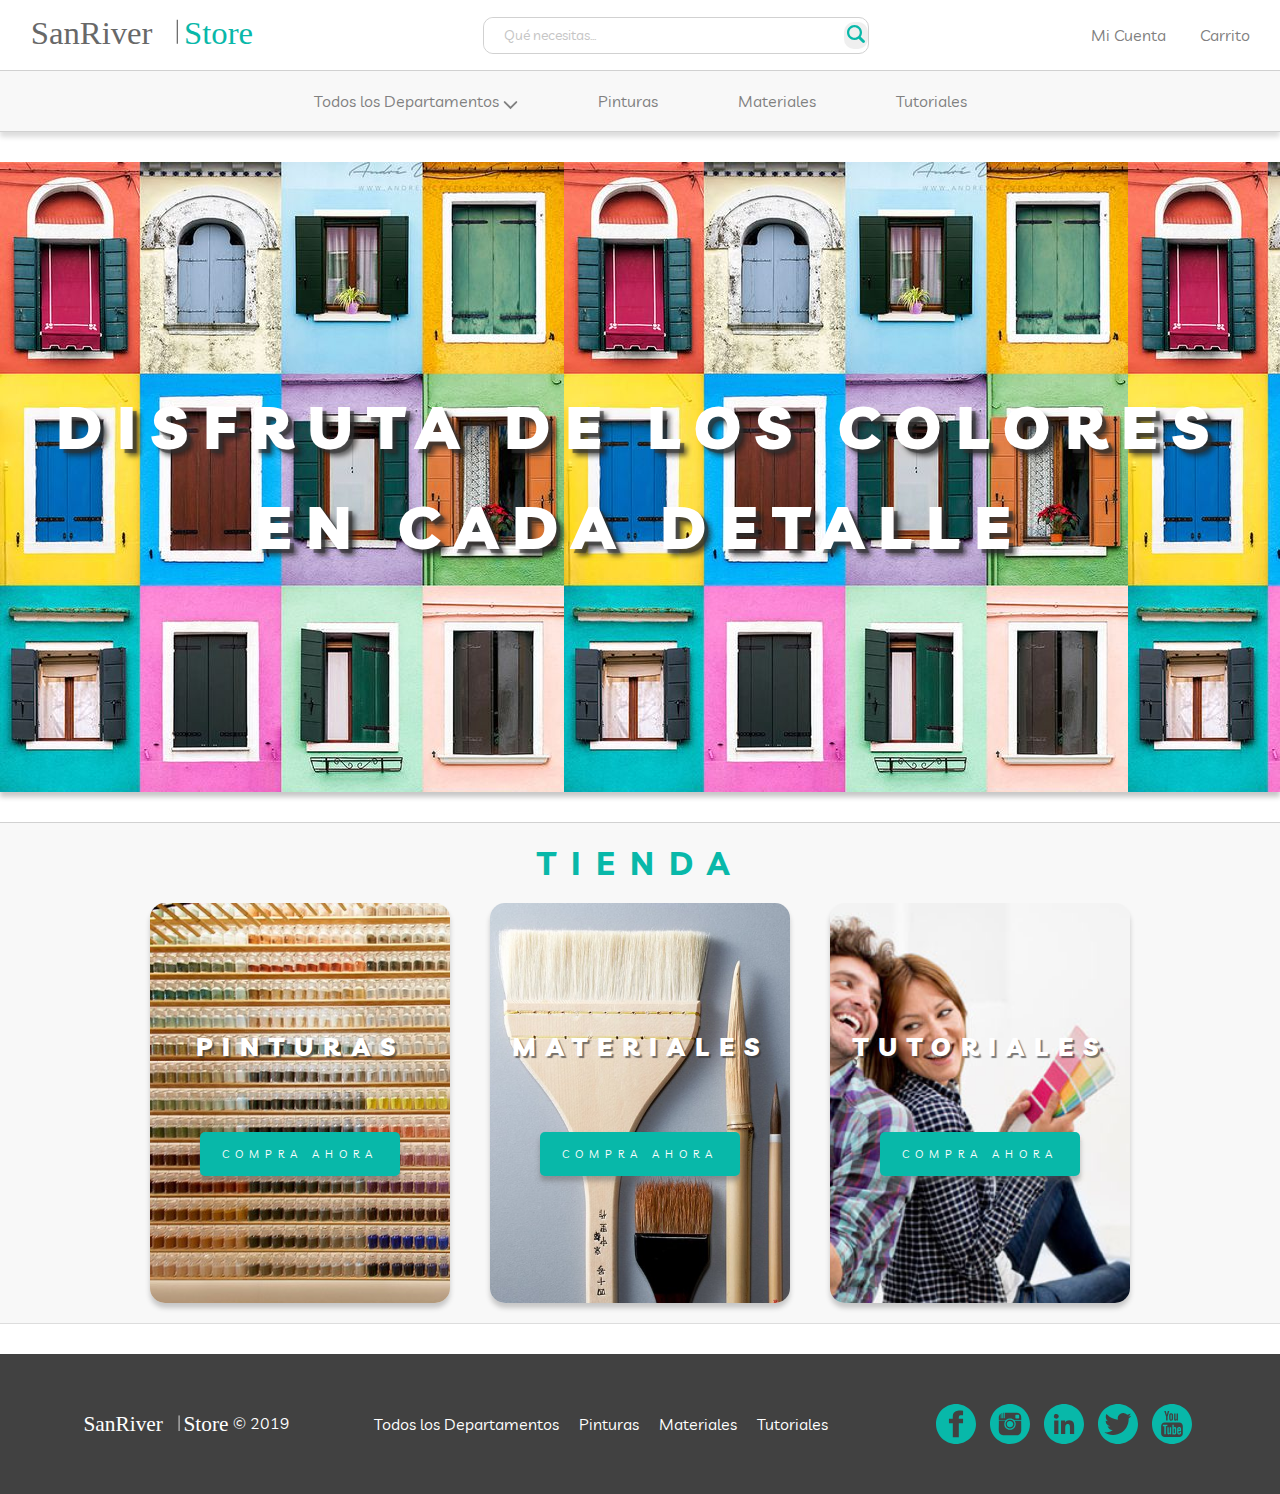
<file: home.html>
<!DOCTYPE html>
<html lang="es">
<head>
    <meta charset="UTF-8">
    <meta name="viewport" content="width=device-width, initial-scale=1.0">
    <meta http-equiv="X-UA-Compatible" content="ie=edge">
    <title>SanRiver|Store</title>
    <link rel="icon" type="image/png" href="assets/img/logo-pequeno.png">
    <link href="https://fonts.googleapis.com/css?family=Livvic:400,700,900&display=swap" rel="stylesheet">
    <link rel="stylesheet" href="assets/css/home.css">
    <meta name="viewport" content="width=device-width, initial-scale=1.0, maximum-scale=1.0, user-scalable=no" />
    


</head>
<body>
    <header>
       <nav class="navegador">
            <a class="logo-sanriver" href="">
                <img id="logoSan" src="assets/img/logo-01.svg">
            </a>
                <div class="search-bar">
                    <input  type="text" placeholder="Qué necesitas...">
                    <button class="search-button" type="button"></button>
                </div>
                <div class="nav-principal">
                    <a href="#">Mi Cuenta</a>
                    <a href="#">Carrito</a>
                </div>
        </nav>

    <nav class="nav-departamentos">
        
            <ul class="departamentos">
            <li>
                <a href="#">Todos los Departamentos <img src="assets/img/flecha_bajo.svg" alt="flecha_aba"></a>
            </li> 
            <li><a href="#">Pinturas</a>
            </li> 
            <li><a href="#">Materiales</a>
            </li> 
            <li><a href="#">Tutoriales</a>
            </li> 
            </ul>
    </nav>
    </header>
    
    <section id="home-cover">
        <p class="text-hero">Disfruta de los colores<br>en cada detalle</p>
    </section>

    <section class="tienda-contenedor">
        <h1 class="tienda-titulo">Tienda</h1>
        <div class="block-boxes">
                <div class="box-pintura">
                        <div>
                            <p>Pinturas</p>
                        </div>
                        <div>
                                <button type="button" class="button-tienda">Compra ahora</button>
                        </div>
                    </div>
                <div class="box-materiales">
                        <div>
                            <p>Materiales</p>
                        </div>
                        <div>
                                <button type="button" class="button-tienda">Compra ahora</button>
                        </div>
                    </div>
                <div class="box-tutoriales">
                        <div>
                            <p>Tutoriales</p>
                        </div>
                        <div>
                                <button type="button" class="button-tienda">Compra ahora</button>
                        </div>
                    </div>
            
        </div>
    </section>
    
</body>
<footer class="footer">
    <div class="logo-copyr">
        <img src="assets/img/logo-blanco.svg" alt="logofooter">
        <p>© 2019</p>
    </div>
    <ul class="footer-nav">
            <li><a href="#">Todos los Departamentos</a>
            </li> 
            <li><a href="#">Pinturas</a>
            </li> 
            <li><a href="#">Materiales</a>
            </li> 
            <li><a href="#">Tutoriales</a>
            </li> 
    </ul>
    <div class="social-contenedor">
        <a href="#"><img src="assets/img/facebook.svg" alt="logo-face"></a>
        <a href="#"><img src="assets/img/instagram.svg" alt="logo-ins"></a>
        <a href="#"><img src="assets/img/linkedin.svg" alt="logo-like"></a>
        <a href="#"><img src="assets/img/twitter.svg" alt="logo-twitter"></a>
        <a href="#"><img src="assets/img/youtube.svg" alt="logo-youtube"></a>
    </div>
        
    



</footer>
</html>
</file>
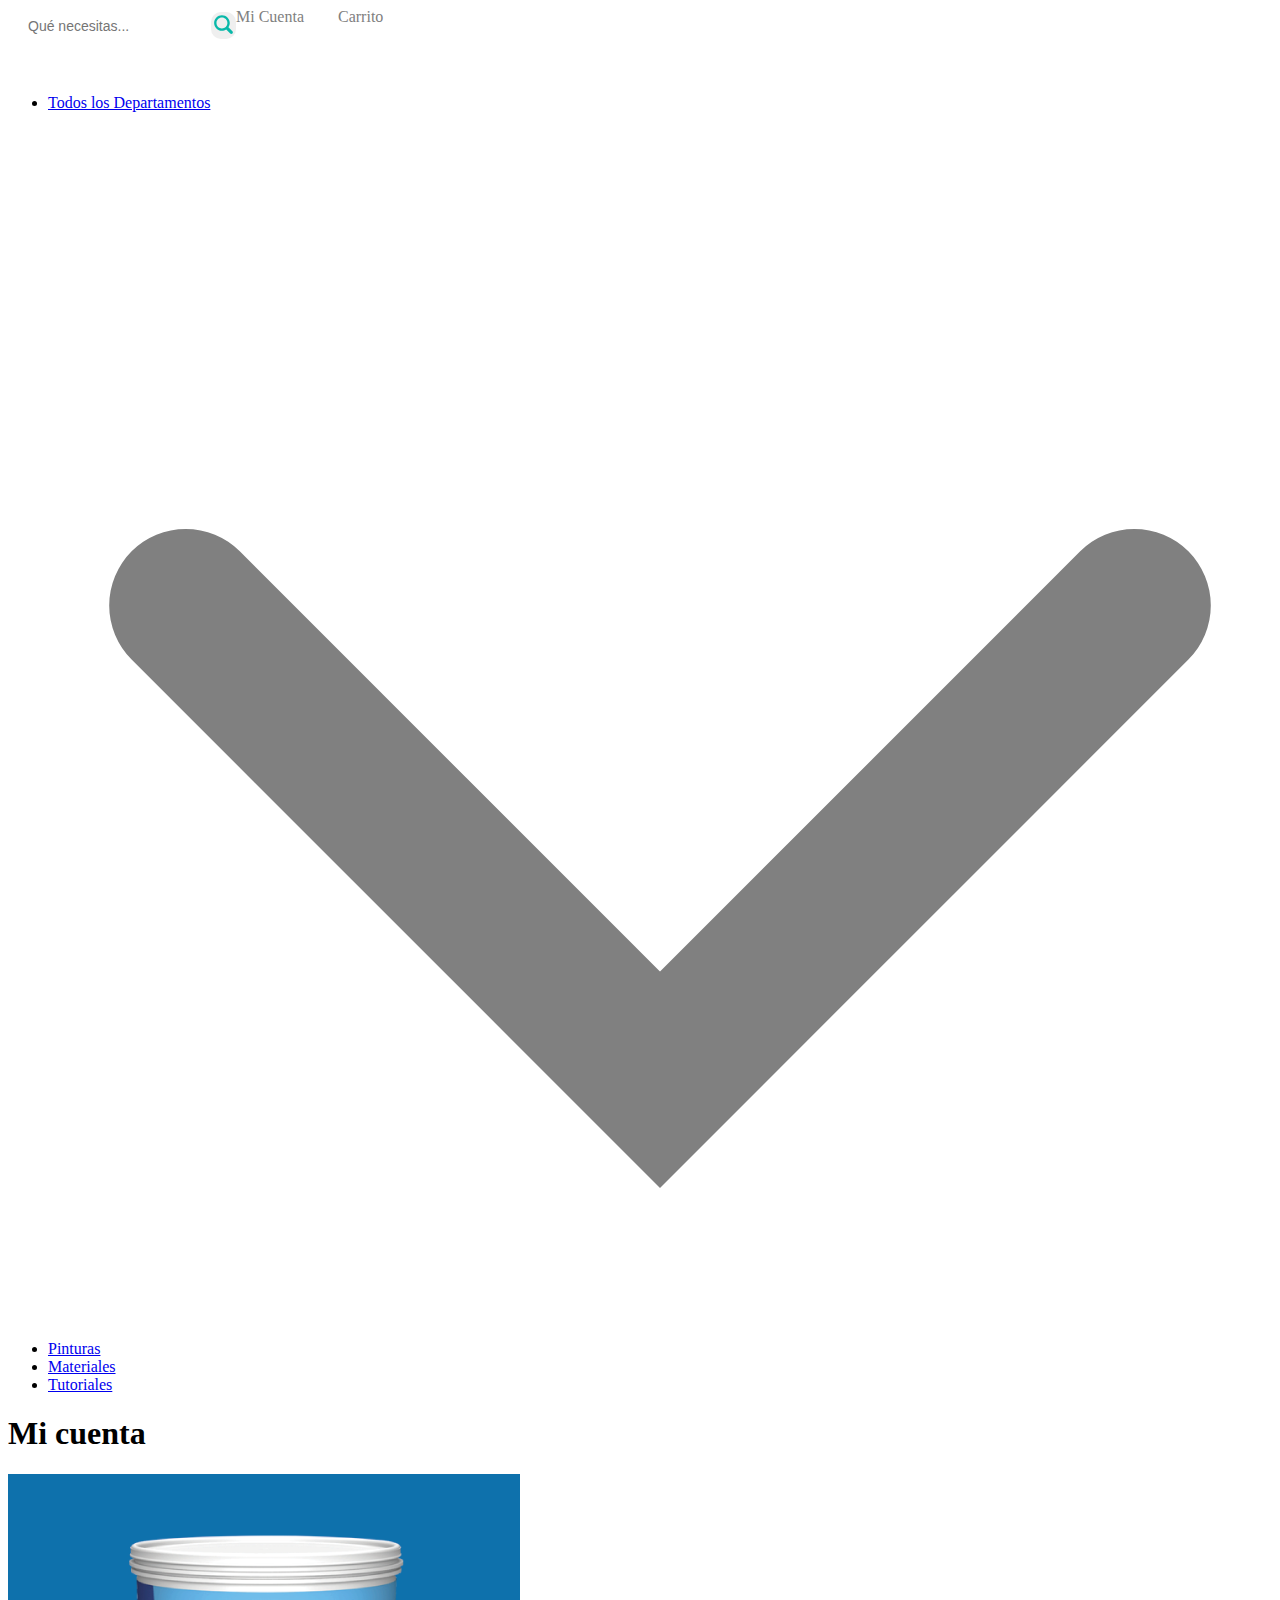
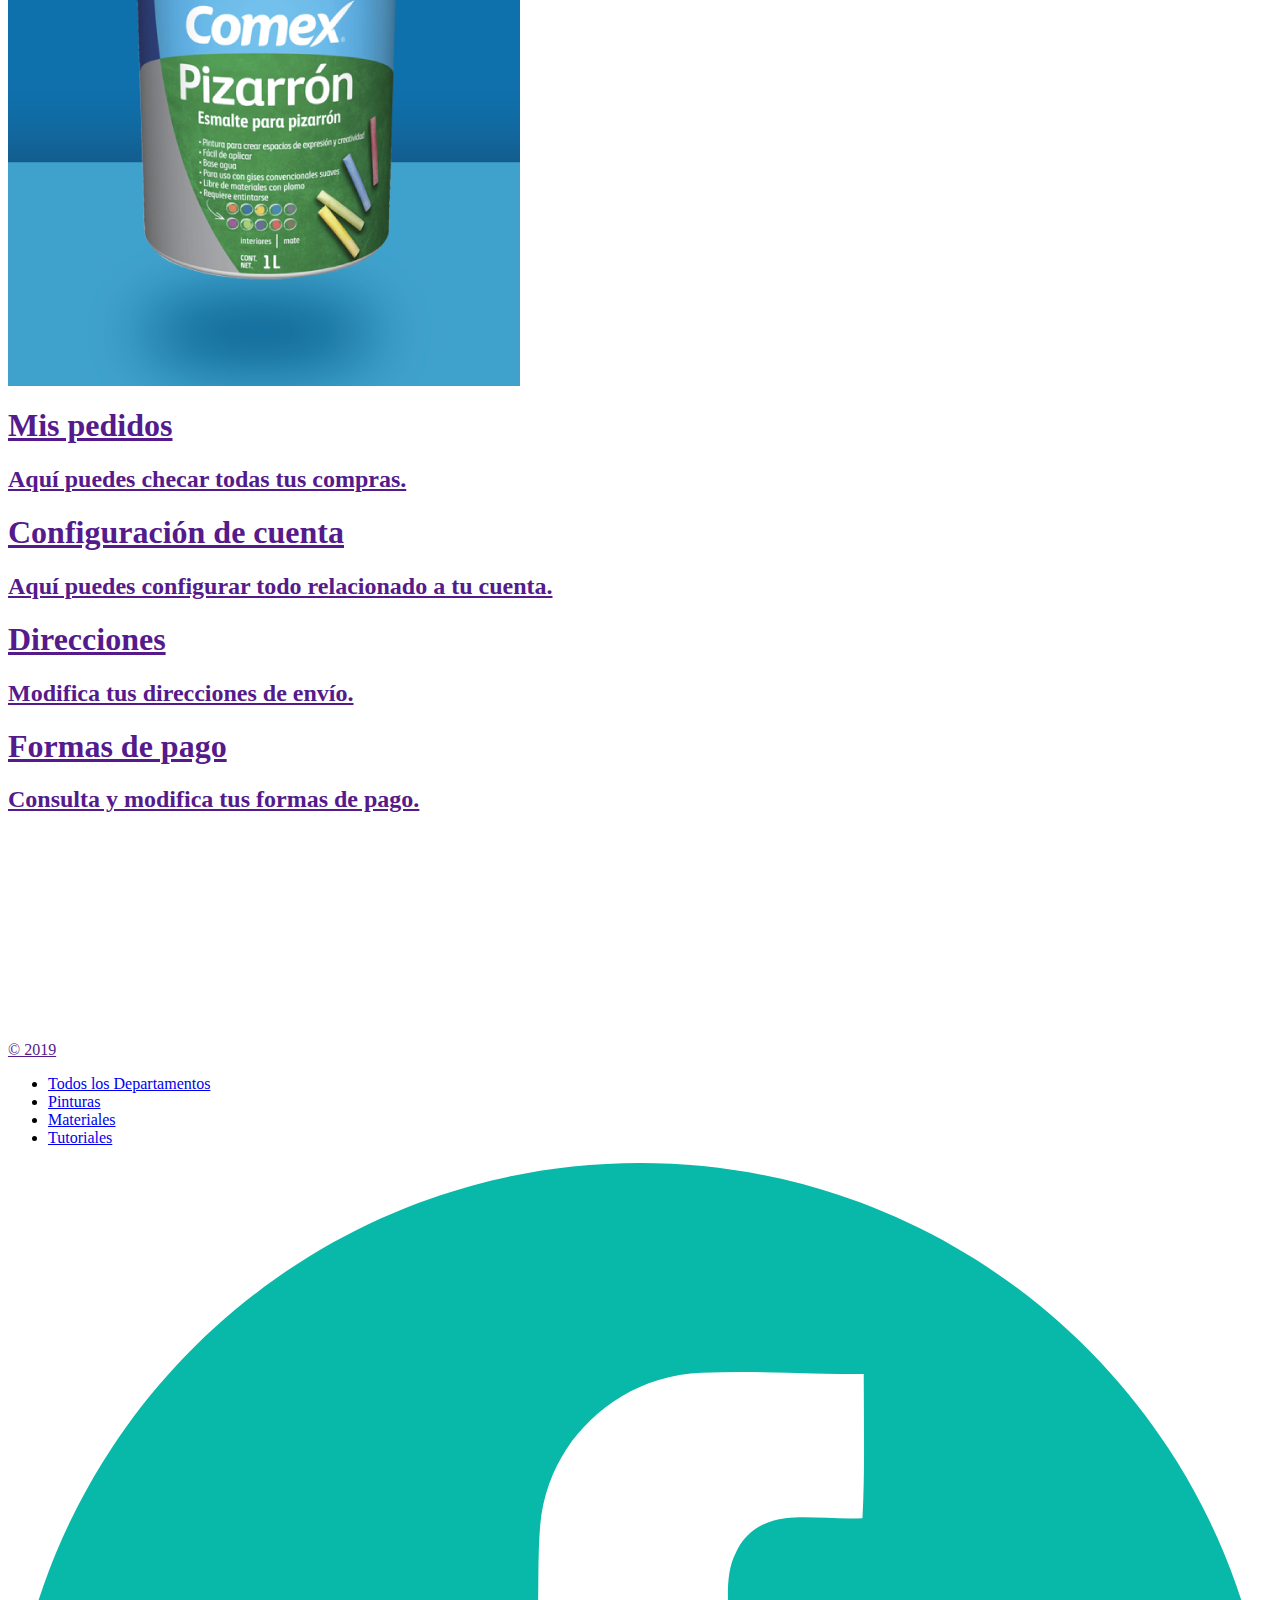
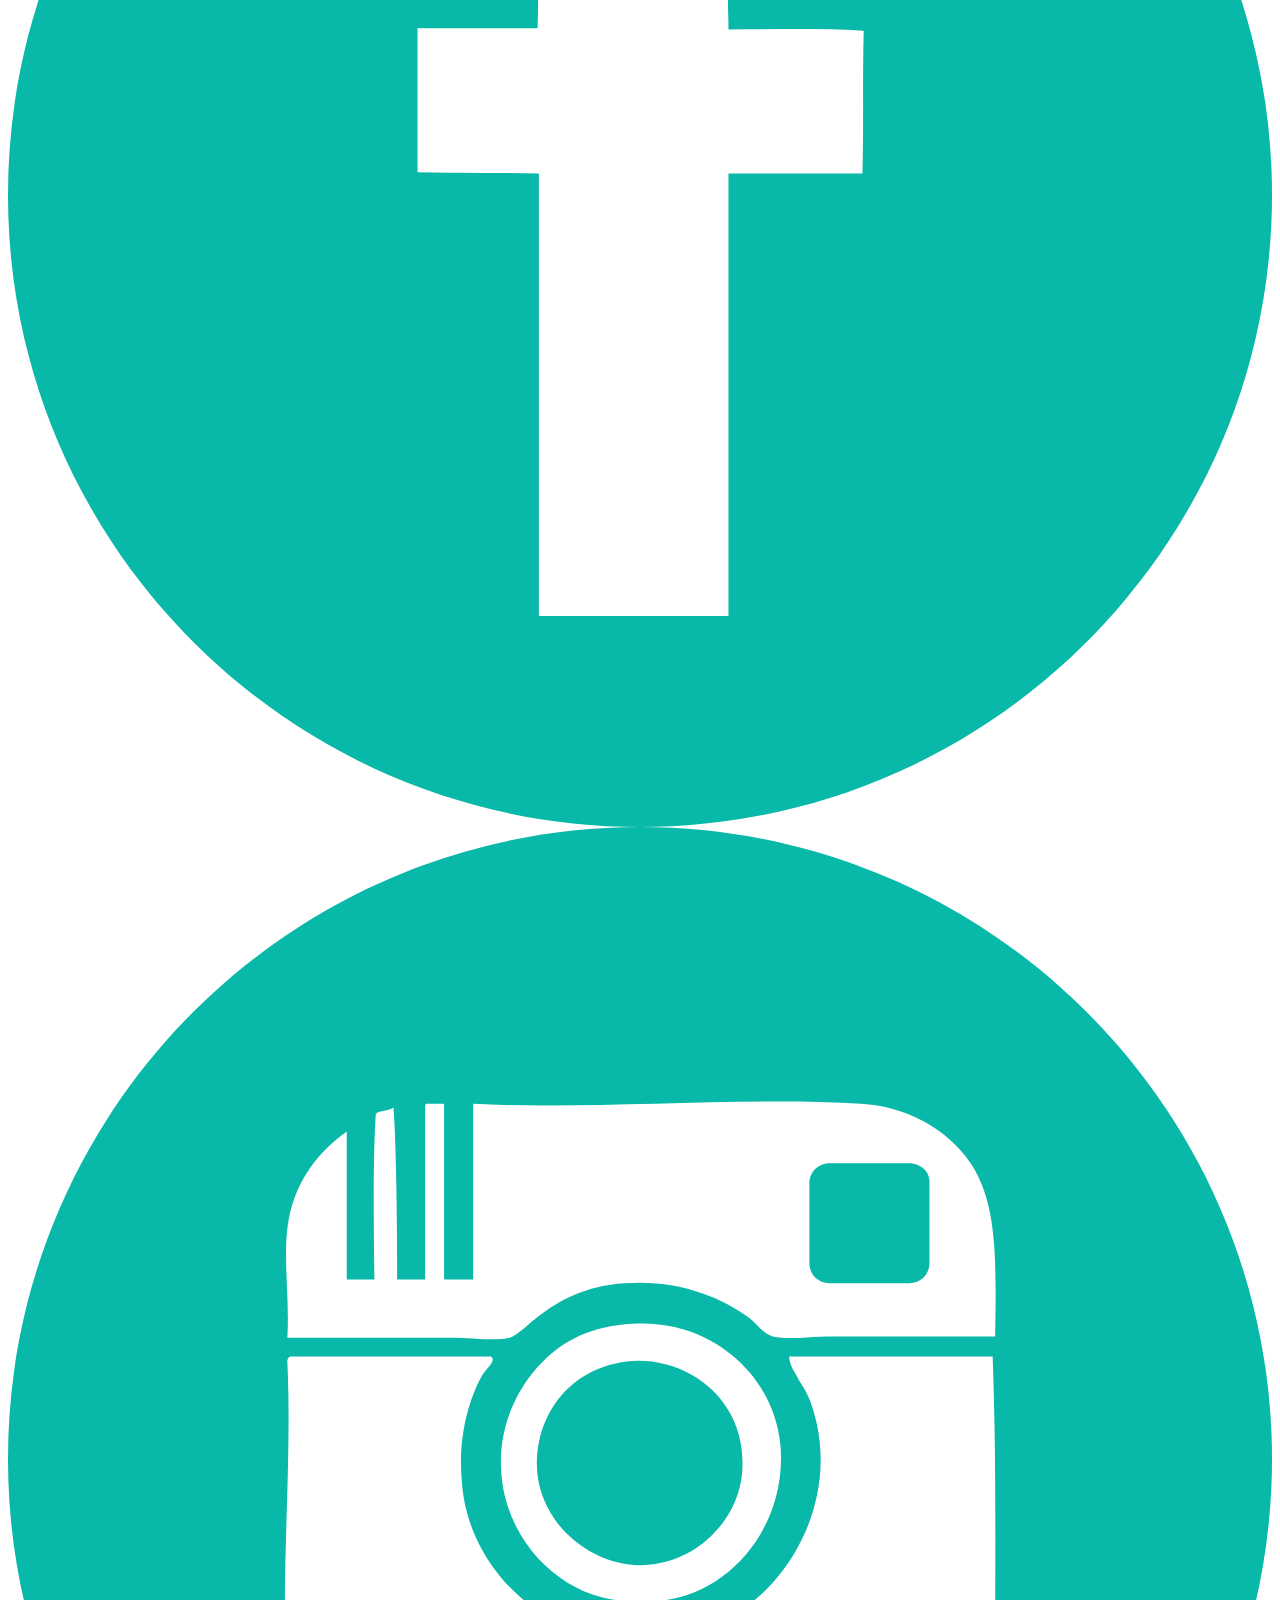
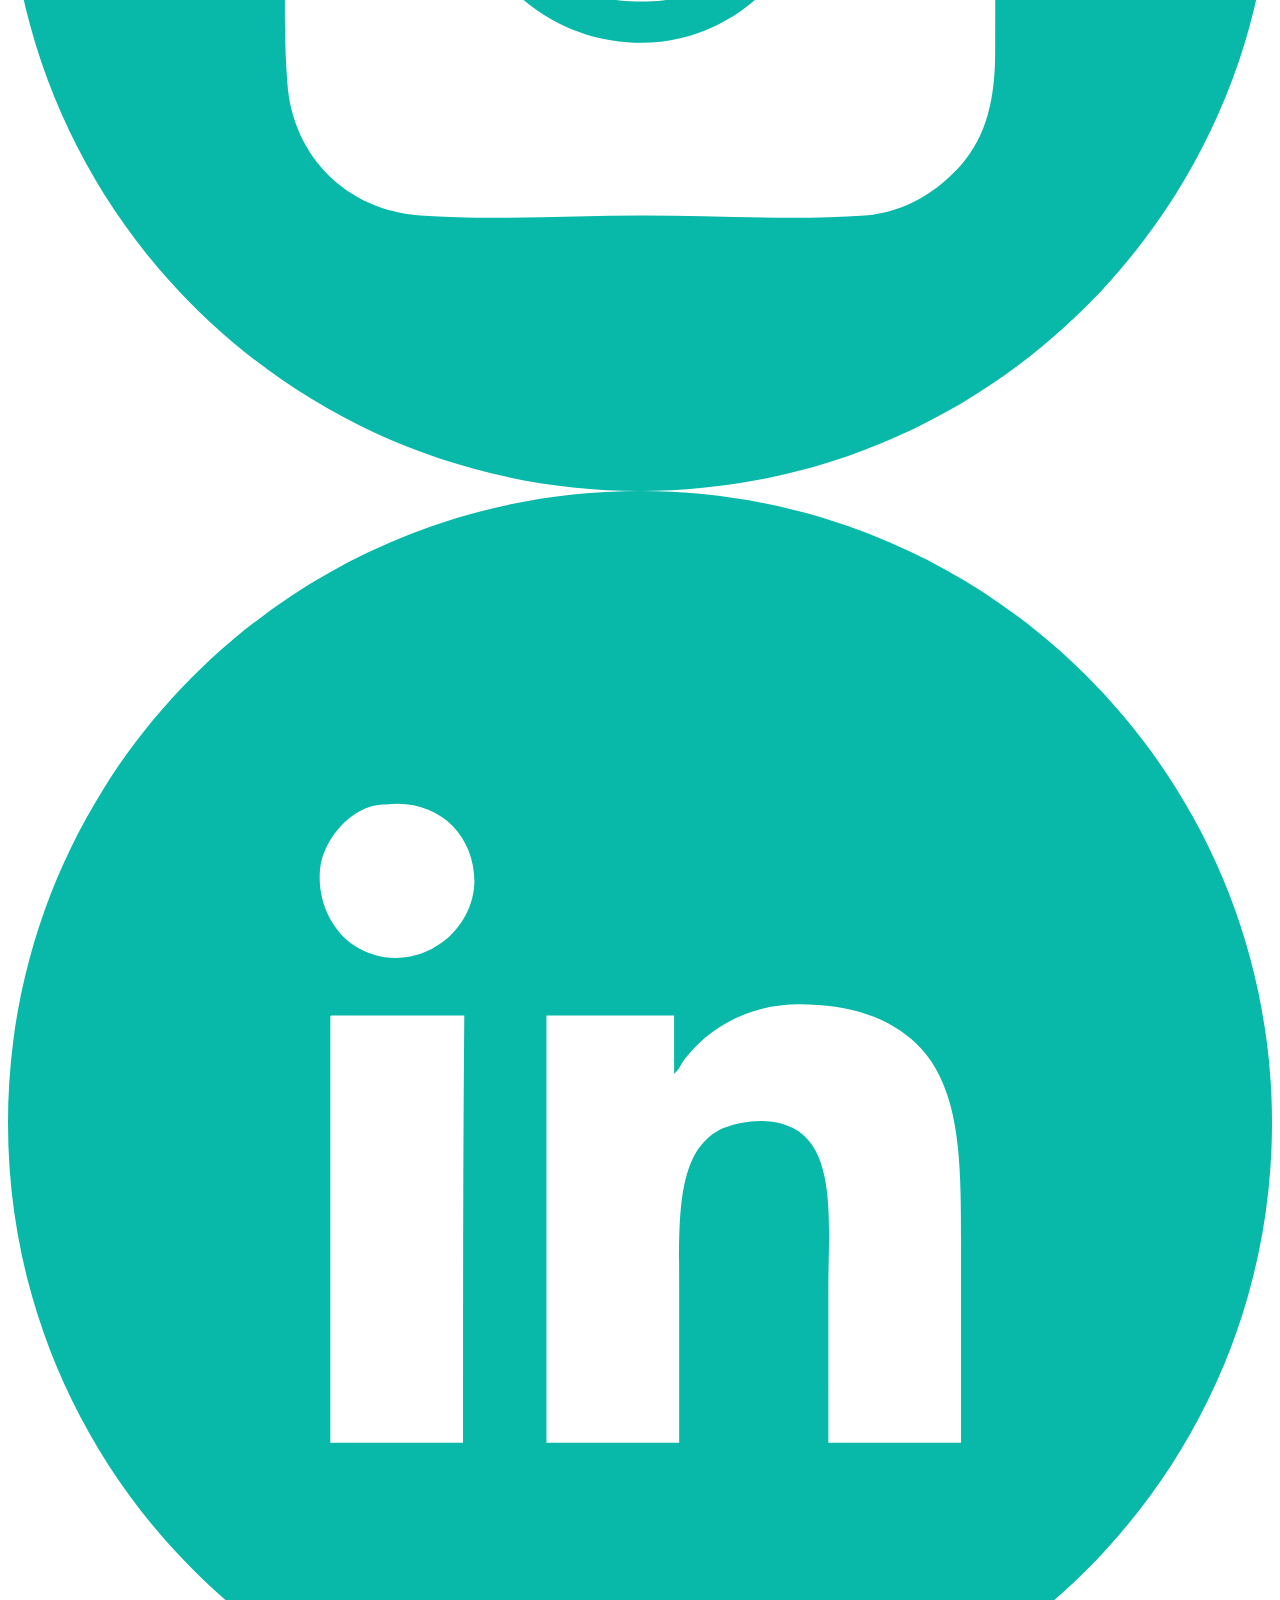
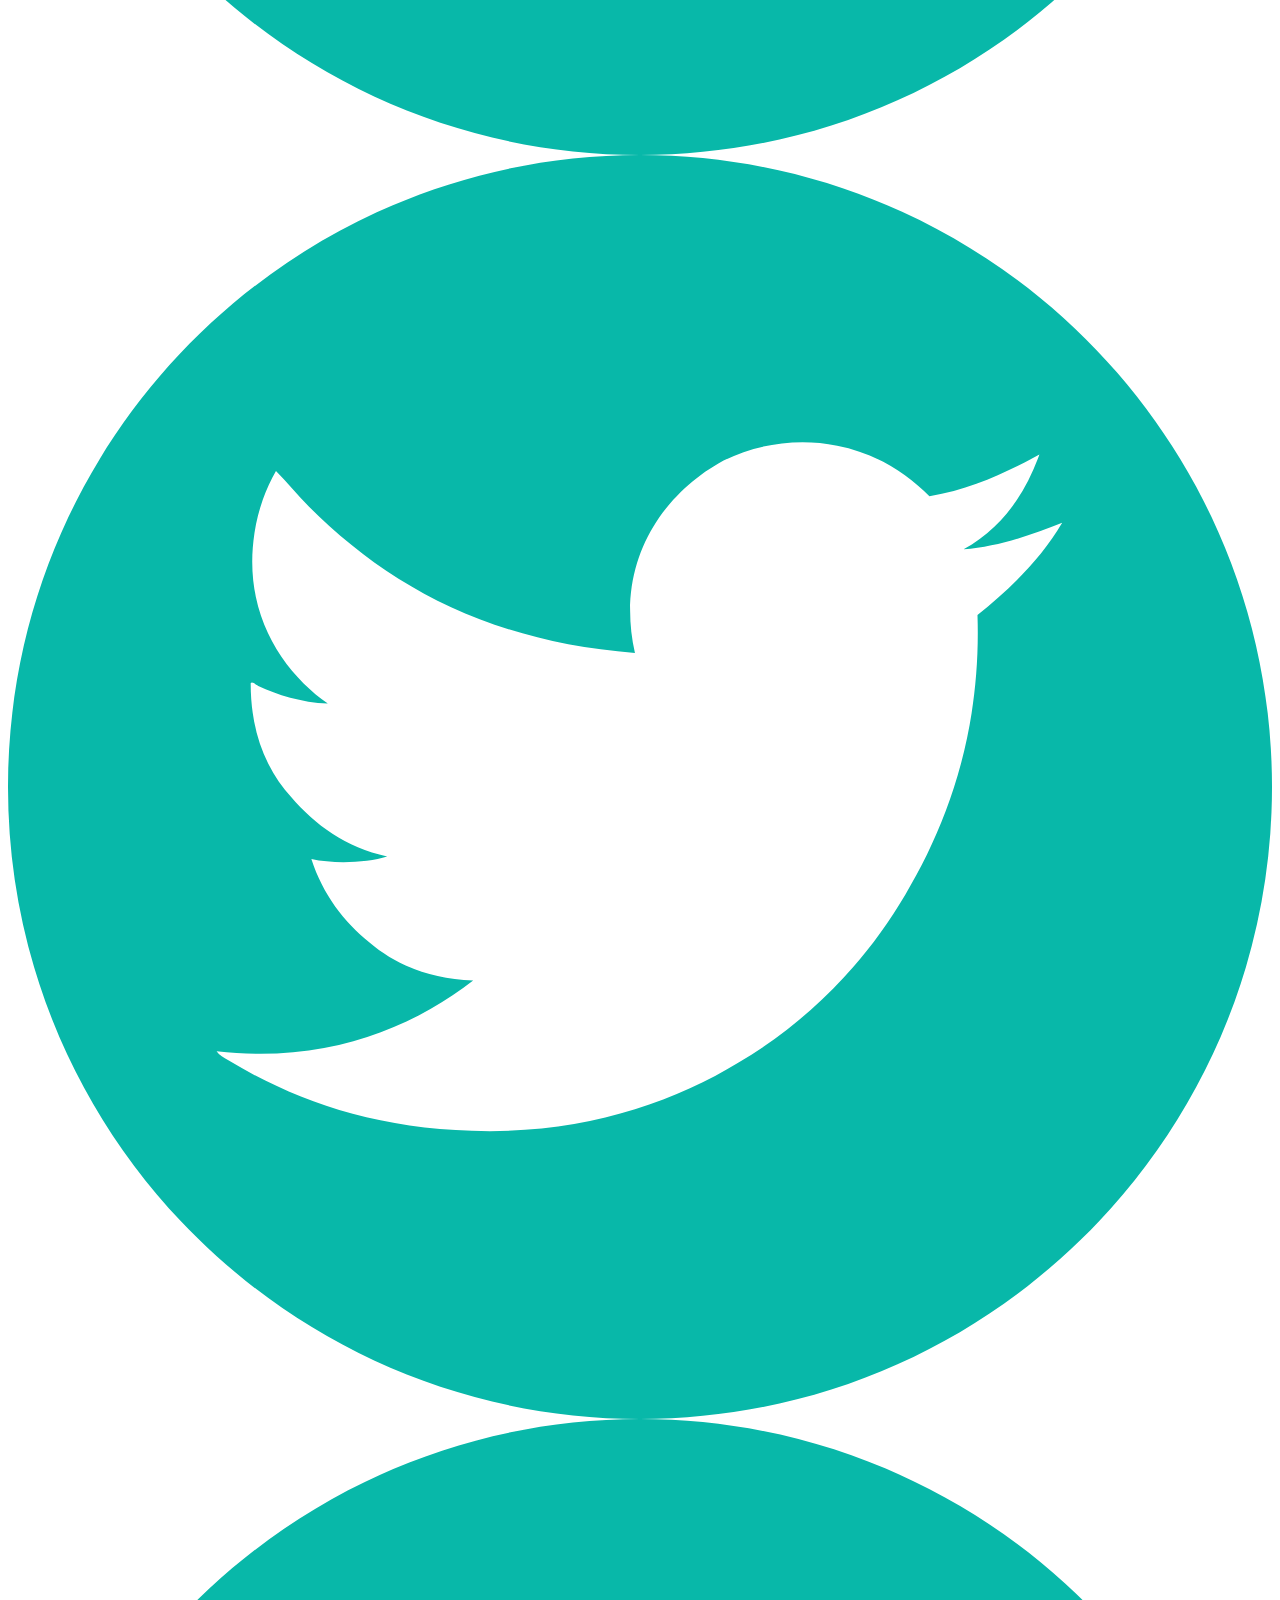
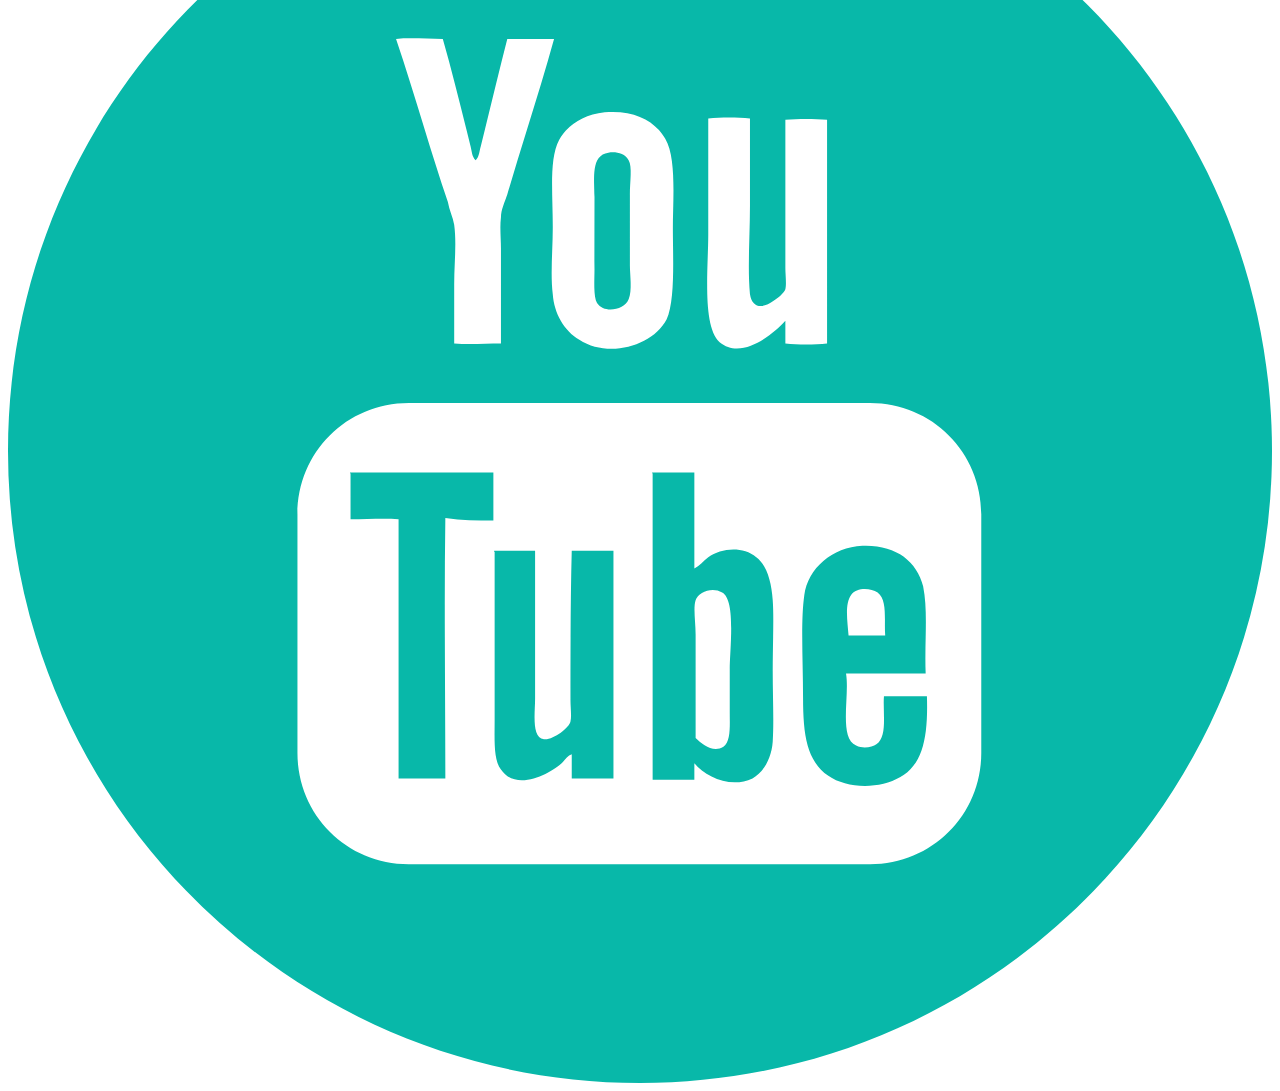
<file: mi cuenta.html>
<html lang="es">
<head>
    <meta charset="UTF-8">
    <meta name="viewport" content="width=device-width, initial-scale=1.0">
    <meta http-equiv="X-UA-Compatible" content="ie=edge">
    <title>SanRiver|Store</title>
    <link rel="icon" type="image/png" href="assets/img/logo-pequeno.png">
    <link href="https://fonts.googleapis.com/css?family=Livvic:400,700,900&display=swap" rel="stylesheet">
    <link rel="stylesheet" href="assets/css/main.css">
</head>
<body>
    <header>
        <nav class="navegador">
            <a class="logo-sanriver" href="">
                <img id="logoSan" src="assets/img/logo-01.svg">
            </a>
                <div class="search-bar">
                    <input  type="text" placeholder="Qué necesitas...">
                    <button class="search-button" type="button"></button>
                </div>
                <div class="nav-principal">
                    <a href="#">Mi Cuenta</a>
                    <a href="#">Carrito</a>
                </div>
        </nav>

    <nav class="nav-departamentos">
        
            <ul class="departamentos">
            <li>
                <a href="#">Todos los Departamentos <img src="assets/img/flecha_bajo.svg" alt="flecha_aba"></a>
            </li> 
            <li><a href="#">Pinturas</a>
            </li> 
            <li><a href="#">Materiales</a>
            </li> 
            <li><a href="#">Tutoriales</a>
            </li> 
            </ul>
    </nav>
    </header>
    <section>
        <h1>Mi cuenta</h1>
        <div class="block-boxes">
            <div class="recuadro1">
                <a href="">
                <div>
                    <img src="assets/img/pintura-envio.png" alt="pintura" class="ima">
                </div>
                <div class="Izq">
                    <div class="texto1"> 
                        <h1>
                           Mis pedidos 
                        </h1>
                    </div>
                    <div class="texto2">
                        <h2>
                            Aquí puedes checar todas tus compras.
                        </h2>
                    </div>
                </div>
            </div>
            <div class="recuadro2">
                <a href="">
                <div class="texto1">
                    <h1>
                        Configuración de cuenta
                    </h1>
                </div>
                <div class="texto2">
                    <h2>
                        Aquí puedes configurar todo relacionado a tu cuenta.
                    </h2>
                </div>
                
            </div>
            <div class="recuadro3">
                <a href="">
                    <div class="texto1">
                        <h1>
                            Direcciones
                        </h1>
                    </div>
                    <div class="texto2">
                        <h2>
                            Modifica tus direcciones de envío.
                        </h2>
                    </div>
            </div>
             <div class="recuadro4">
                 <a href="">
                    <div>
                        <h1 class="texto1">
                            Formas de pago
                        </h1>
                    </div>
                    <div class="texto2">
                        <h2>
                            Consulta y modifica tus formas de pago.
                        </h2>
                    </div>
            </div>
        </div>
    </section>
</body>
<footer class="footer">
    <div class="logo-copyr">
        <img src="assets/img/logo-blanco.svg" alt="logofooter">
        <p>© 2019</p>
    </div>
    <ul class="footer-nav">
            <li><a href="#">Todos los Departamentos</a>
            </li> 
            <li><a href="#">Pinturas</a>
            </li> 
            <li><a href="#">Materiales</a>
            </li> 
            <li><a href="#">Tutoriales</a>
            </li> 
    </ul>
    <div class="social-contenedor">
        <a href="#"><img src="assets/img/facebook.svg" alt="logo-face"></a>
        <a href="#"><img src="assets/img/instagram.svg" alt="logo-ins"></a>
        <a href="#"><img src="assets/img/linkedin.svg" alt="logo-like"></a>
        <a href="#"><img src="assets/img/twitter.svg" alt="logo-twitter"></a>
        <a href="#"><img src="assets/img/youtube.svg" alt="logo-youtube"></a>
    </div>
        
    



</footer>

</html>
</file>
<file: assets/css/main.css>
<<<<<<< HEAD
body {
  background-image: url("../img/fondo.png");
  background-size: 100% 100%;
  font-family: "livvic";
}

.imausu {
  font-family: "livvic";
  text-align: center;
  padding: 100px;
}

.imagen {
  width: 75px;
  height: 75px;
}

.navegador {
  width: 100%;
  background-color: #fff;
  height: 70px;
  display: flex;
=======
* {
  font-family: "Livvic";
  margin: 0%;
  padding: 0%;
}

ol, ul {
  list-style: none;
  margin: 0;
  padding: 0;
}

.burger-button {
  width: 40px;
  height: 40px;
  background: rgba(8, 184, 169, 0.8);
  z-index: 4;
  border-radius: 50%;
  display: flex;
  display: none;
  align-items: center;
  justify-content: center;
  position: fixed;
  left: 5px;
  top: 5px;
  color: #fff;
}

.logo-san {
  width: 230px;
  padding-left: 30px;
}

.navegador {
  flex: 1;
  background-color: #fff;
  height: 70px;
  display: flex;
  flex-wrap: wrap;
>>>>>>> home
  justify-content: space-between;
  align-items: center;
}

.nav-principal a {
  color: grey;
  text-decoration: none;
  font-size: 16px;
  padding-right: 30px;
}

.search-bar {
<<<<<<< HEAD
  width: 30%;
  height: 50%;
=======
  width: 50%;
  height: 35px;
>>>>>>> home
  border: 1px solid #d1d1d1;
  border-radius: 10px;
  display: flex;
  justify-content: space-between;
  align-items: center;
}

.search-button {
  height: 27px;
  width: 27px;
  background-image: url(../img/lupa.svg);
  background-repeat: no-repeat;
  margin: 0px;
  border-style: none;
  border-radius: 10px;
}

::placeholder {
<<<<<<< HEAD
  color: #c5c5c5;
=======
  color: #c5c5c5c5;
>>>>>>> home
}

.search-bar input {
  width: 100%;
  height: 100%;
  padding: 0;
  margin: 0;
  font-size: 14px;
  border: none;
  border-radius: 10px;
  padding-left: 20px;
}

<<<<<<< HEAD
#logoSan {
  width: 230px;
  padding-left: 30px;
}

=======
>>>>>>> home
.nav-departamentos {
  width: 100%;
  background-color: #f8f8f8;
  height: 60px;
  border-top: 1px solid #d1d1d1;
  border-bottom: 1px solid #d1d1d1;
  display: flex;
  justify-content: center;
  align-items: center;
  box-shadow: 0px 5px 5px #dddddd;
}

.nav-departamentos ul {
  display: flex;
<<<<<<< HEAD
}

.departamentos a {
  color: #808080;
=======
  flex-wrap: wrap;
}

.nav-departamentos ul li a {
  color: #686868;
>>>>>>> home
  text-decoration: none;
  font-size: 16px;
  font-weight: 400;
  margin: 40px;
}

<<<<<<< HEAD
.departamentos a img {
  height: 15px;
  vertical-align: middle;
}

.todo {
  display: flex;
}

.footer {
  background-color: #414141;
  width: 100%;
  height: 140px;
  display: flex;
=======
#home-cover {
  background-image: url(../img/color-primaria.jpg);
  background-size: cover;
  height: 80vh;
  width: 100vw;
  display: flex;
  flex-wrap: wrap;
  justify-content: center;
  align-items: center;
  flex-direction: column;
  text-align: center;
  color: #fff;
  margin-top: 20px;
  box-shadow: 0px 5px 5px #dddddd;
}

.text-hero {
  font-size: 60px;
  text-transform: uppercase;
  letter-spacing: 15px;
  line-height: 100px;
  font-weight: 700;
  text-shadow: 4px 4px 1px #3030309f, 7px 7px 5px #1d1d1d9f;
  text-align: center;
}

.tienda-titulo {
  text-align: center;
  color: #08b8a9;
  text-transform: uppercase;
  margin-top: 20px;
  letter-spacing: 15px;
}

.tienda-contenedor {
  background-color: #f8f8f8;
  width: 100%;
  margin-top: 30px;
  border-top: 1px solid #d1d1d1;
  border-bottom: 1px solid #d1d1d1;
}

.block-boxes {
  display: flex;
  flex-wrap: wrap;
  justify-content: center;
  align-items: center;
}

.box-pintura {
  height: 400px;
  width: 300px;
  background-image: url(../img/pintura-esmaltes.jpg);
  background-size: cover;
  border-radius: 15px;
  margin: 20px;
  box-shadow: 0px 5px 5px #c7c7c7;
  display: flex;
  justify-content: center;
  align-items: center;
  flex-direction: column;
  text-align: center;
}

.box-materiales {
  height: 400px;
  width: 300px;
  background-image: url(../img/materiales-brochas.jpg);
  background-size: cover;
  border-radius: 15px;
  margin: 20px;
  box-shadow: 0px 5px 5px #c7c7c7;
  display: flex;
  justify-content: center;
  align-items: center;
  flex-direction: column;
  text-align: center;
}

.box-tutoriales {
  height: 400px;
  width: 300px;
  background-image: url(../img/tutoriales.jpg);
  background-size: cover;
  border-radius: 15px;
  margin: 20px;
  box-shadow: 0px 5px 5px #c7c7c7;
  display: flex;
  justify-content: center;
  align-items: center;
  flex-direction: column;
  text-align: center;
}

.block-boxes p {
  color: #fff;
  font-size: 25px;
  text-transform: uppercase;
  letter-spacing: 10px;
  margin-bottom: 30px;
  font-weight: 900;
  text-shadow: 2px 2px 1px #3030309f;
}

.button-tienda {
  height: 44px;
  width: 200px;
  color: #fff;
  background-color: #08b8a9;
  margin: 0px;
  border-radius: 5px;
  border: none;
  border-bottom: 3px solid #04665e;
  box-shadow: 0px 5px 5px #61616175;
  font-size: 11px;
  letter-spacing: 6px;
  text-transform: uppercase;
  margin-top: 40px;
}

.button-tienda:hover {
  background-color: aquamarine;
}

.button-tienda:active {
  background-color: #08b8a9;
  box-shadow: 0 5px #666;
  transform: translateY(4px);
}

.footer {
  background-color: #686868;
  width: 100%;
  height: 140px;
  display: flex;
  flex-wrap: wrap;
>>>>>>> home
  justify-content: space-evenly;
  align-items: center;
  margin-top: 30px;
}

.footer img {
  width: 150px;
  vertical-align: middle;
}

.logo-copyr {
  display: flex;
<<<<<<< HEAD
  color: #fff;
}

ul {
  list-style: none;
=======
  align-items: flex-end;
  color: #fff;
  font-size: 12px;
>>>>>>> home
}

.footer-nav {
  display: flex;
<<<<<<< HEAD
=======
  flex-wrap: wrap;
>>>>>>> home
}

.footer-nav a {
  color: #fff;
  text-decoration: none;
  font-size: 16px;
  padding-right: 20px;
}

.social-contenedor img {
  width: 40px;
  margin: 5px;
}

<<<<<<< HEAD
=======
@media screen and (min-width: 768px) and (max-width: 1024px) {
  .search-bar {
    width: 40%;
  }
}
@media screen and (max-width: 767px) {
  #home-cover {
    height: initial;
  }

  .burger-button {
    display: flex;
  }

  .logo-san {
    width: 200px;
    margin-top: 10px;
  }

  .navegador {
    display: flex;
    height: auto;
    align-items: center;
    justify-content: center;
    margin-bottom: 10px;
  }

  .logo-san {
    padding: 0;
  }

  .navegador .search-bar {
    width: 90%;
    margin: 9px;
  }

  .nav-departamentos {
    height: auto;
    padding-top: 10px;
    position: fixed;
    z-index: 3;
    top: 0;
    left: 0;
    border: none;
    box-shadow: none;
    height: 100vh;
    left: -100vw;
    background: rgba(46, 46, 46, 0.9);
    transition: 0.3s;
  }

  .nav-departamentos.is-active {
    left: 0;
  }

  .nav-departamentos ul {
    display: block;
  }

  .nav-departamentos ul li {
    height: 70px;
    text-align: center;
  }

  .nav-departamentos ul li a {
    color: #fff;
    font-size: 20px;
    font-weight: 700;
    letter-spacing: 2px;
  }
}
@media screen and (max-width: 480px) {
  .text-hero {
    font-size: 40px;
    line-height: 68px;
  }

  .footer {
    display: block;
    text-align: center;
    height: initial;
    padding: 10px;
  }

  .footer-nav {
    display: block;
    text-align: center;
  }

  .footer-nav a {
    height: 30px;
    padding: 0;
    margin-top: 10px;
  }

  .logo-copyr {
    display: block;
    text-align: center;
  }
}

>>>>>>> home
/*# sourceMappingURL=main.css.map */
</file>
<file: assets/css/home.css>
*{
    margin: 0%;
    padding: 0%;
    font-family: 'Livvic';
  }
/*header*/
  .navegador{
      width: 100%;
      background-color:#fff;
      height: 70px;
      display: flex;
      justify-content: space-between;
      align-items: center;
  }

  .nav-principal a {
      color: grey;
      text-decoration: none;
      font-size: 16px;
      padding-right: 30px;
  }


  .search-bar {
      width: 30%;
      height: 50%;
      border: 1px solid #d1d1d1;
      border-radius: 10px;
      display: flex;
      justify-content: space-between;
      align-items: center;
    }

  .search-button{
    height: 27px;
    width: 27px;
    background-image: url(../img/lupa.svg);
    background-repeat: no-repeat;
    margin: 0px;
    border-style: none;
    border-radius: 10px;
  }

  ::placeholder {
      color: #c5c5c5;
  }

  .search-bar input {
    width: 100%;
    height: 100%;
    padding: 0;
    margin: 0;
    font-size: 14px;
    border: none;
    border-radius: 10px;
    padding-left: 20px;
  }

  #logoSan {
      width: 230px;
      padding-left: 30px;
  }

  .nav-departamentos {
    width: 100%;
      background-color:#f8f8f8;
      height: 60px;
      border-top: 1px solid #d1d1d1;
      border-bottom: 1px solid #d1d1d1;
      display: flex;
      justify-content: center;
      align-items: center;
      box-shadow: 0px 5px 5px #dddddd;
  }

  .nav-departamentos ul {
    display: flex;
  }

  ol, ul {
    list-style: none;
    margin: 0;
    padding: 0;
  }

  .departamentos a {
    color: #808080;
    text-decoration: none;
    font-size: 16px;
    font-weight: 400;
    margin: 40px;
  
  }

  .departamentos a img {
    height: 15px;
    vertical-align: middle;
  }

  /*hero*/

#home-cover {
  background-image: url(../img/color-ventanas.jpg);
  height: 70vh;
  width: 100vw;
  display: flex;
  justify-content: center;
  align-items: center;
  flex-direction: column;
  text-align: center;
  color: #fff;
  margin-top: 30px;
  box-shadow: 0px 5px 5px #c7c7c7;
}

.text-hero {
  font-size: 60px;
  text-transform: uppercase;
  letter-spacing: 15px;
  line-height: 100px;
  font-weight: 900;
  text-shadow: 4px 4px 1px #3030309f, 7px 7px 5px #1d1d1d9f;
  }

  .tienda-titulo {
    text-align: center;
    color: #08b8a9;
    text-transform: uppercase;
    margin-top: 20px;
    letter-spacing: 15px;
  }


  .tienda-contenedor {
    background-color: #f8f8f8;
    width: 100%;
    margin-top: 30px;
    border-top: 1px solid #d1d1d1;
      border-bottom: 1px solid #dddddd;
  }

  .block-boxes{
    display: flex;
    flex-wrap: wrap;
    justify-content: center;
    align-items: center;
  }

  .box-pintura {
    height: 400px;
    width: 300px;
    background-image: url(../img/pintura-esmaltes.jpg);
    background-size: 800px;
    background-position-y: -50px;
    border-radius: 15px;
    flex-shrink: 0;
    margin: 20px;
    box-shadow: 0px 5px 5px #c7c7c7;
    display: flex;
    justify-content: center;
    align-items: center;
    flex-direction: column;
    text-align: center;
  }
  .box-materiales {
    height: 400px;
    width: 300px;
    background-image: url(../img/materiales-brochas.jpg);
    background-size: 600px;
    background-position-x: -15px;
    border-radius: 15px;
    flex-shrink: 0;
    margin: 20px;
    box-shadow: 0px 5px 5px #c7c7c7;
    display: flex;
    justify-content: center;
    align-items: center;
    flex-direction: column;
    text-align: center;
  }
  .box-tutoriales {
    height: 400px;
    width: 300px;
    background-image: url(../img/tutoriales.jpg);
    background-size: 660px;
    background-position-x: -200px;
    border-radius: 15px;
    flex-shrink: 0;
    margin: 20px;
    box-shadow: 0px 5px 5px #c7c7c7;
    display: flex;
    justify-content: center;
    align-items: center;
    flex-direction: column;
    text-align: center;
  }

  .block-boxes p {
    color: #fff;
    font-size: 25px;
    text-transform: uppercase;
    letter-spacing: 10px;
    margin-bottom: 30px;
    font-weight: 900;
    text-shadow: 2px 2px 1px #3030309f;
  }
  
  .button-tienda {
  height: 44px;
  width: 200px;
  color: white;
  background-color: #08b8a9;
  margin: 0px;
  border-radius: 5px;
  border-style: none;
  box-shadow: 0px 5px 5px #61616175;
  font-size: 11px;
  letter-spacing: 6px;
  text-transform: uppercase;
  margin-top: 40px;
  }
  /*footer*/
  .footer {
    background-color: #414141;
    width: 100%;
    height: 140px;
    display: flex;
    justify-content: space-evenly;
    align-items: center;
    margin-top: 30px;
  }
  .footer img {
    width: 150px;
    vertical-align: middle;
  }

  .logo-copyr {
    display: flex;
    color: #fff;
  }

  .footer-nav {
    display: flex;
  }

  .footer-nav a {
    color: #fff;
    text-decoration: none;
    font-size: 16px;
    padding-right: 20px;
  }

  .social-contenedor img {
    width: 40px;
    margin: 5px;
  }
</file>
